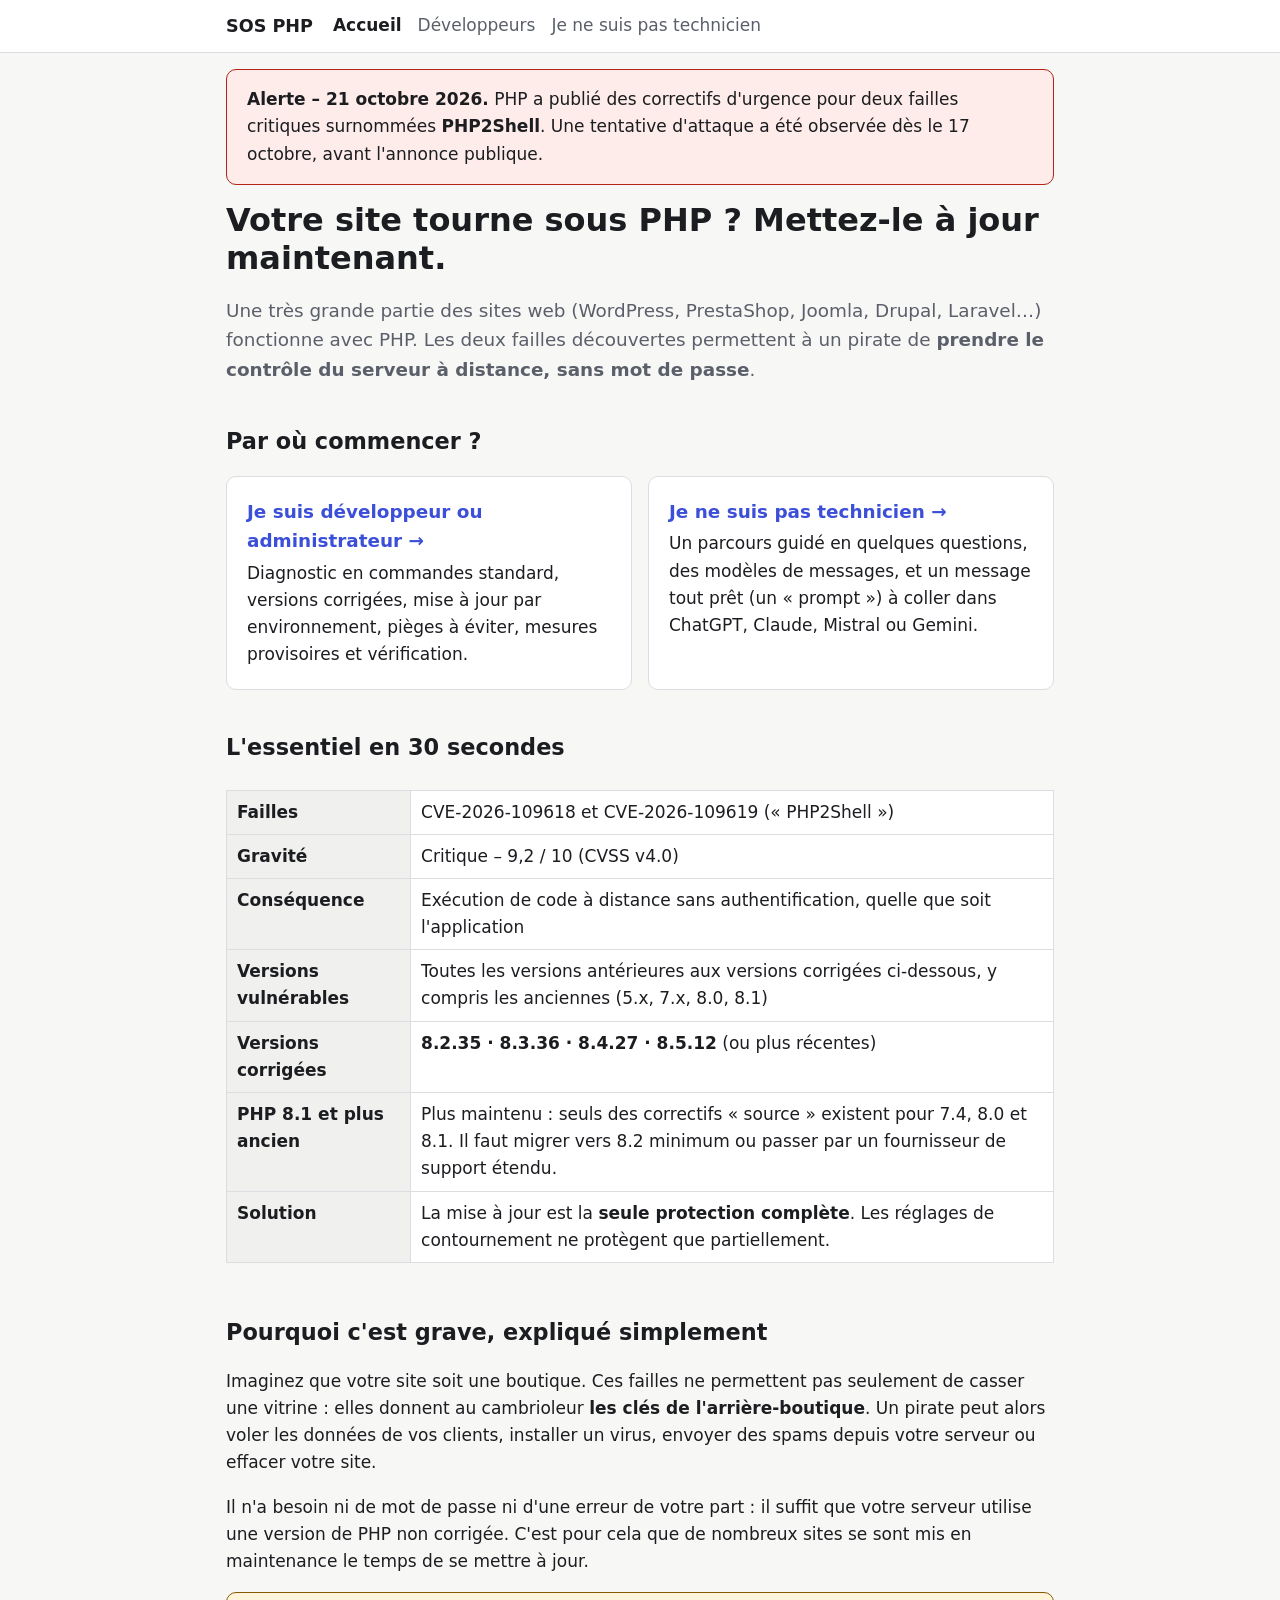
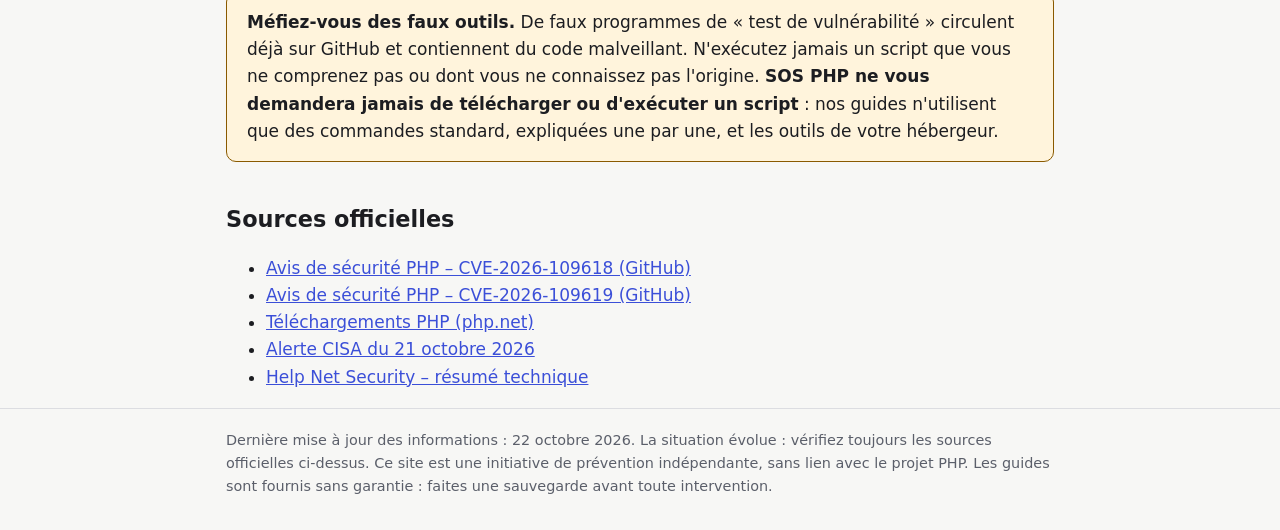
<file: index.html>
<!doctype html>
<html lang="fr">
<head>
  <meta charset="utf-8">
  <meta name="viewport" content="width=device-width, initial-scale=1">
  <title>SOS PHP – Failles PHP2Shell : protégez votre site</title>
  <meta name="description" content="Deux failles critiques de PHP (PHP2Shell, CVE-2026-109618 et CVE-2026-109619) permettent de prendre le contrôle d'un serveur. Guides pour développeurs et non-techniciens.">
  <link rel="stylesheet" href="assets/style.css">
</head>
<body>
<header class="site">
  <div class="wrap">
    <a class="logo" href="index.html">SOS PHP</a>
    <nav>
      <a href="index.html" aria-current="page">Accueil</a>
      <a href="developpeurs.html">Développeurs</a>
      <a href="non-tech.html">Je ne suis pas technicien</a>
    </nav>
  </div>
</header>

<main class="wrap">
  <div class="box danger">
    <strong>Alerte – 21 octobre 2026.</strong> PHP a publié des correctifs d'urgence pour deux failles critiques
    surnommées <strong>PHP2Shell</strong>. Une tentative d'attaque a été observée dès le 17 octobre, avant l'annonce publique.
  </div>

  <h1>Votre site tourne sous PHP ? Mettez-le à jour maintenant.</h1>
  <p class="lead">
    Une très grande partie des sites web (WordPress, PrestaShop, Joomla, Drupal, Laravel…) fonctionne avec PHP.
    Les deux failles découvertes permettent à un pirate de <strong>prendre le contrôle du serveur à distance, sans mot de passe</strong>.
  </p>

  <h2>Par où commencer ?</h2>
  <div class="cards">
    <a class="card" href="developpeurs.html">
      <strong>Je suis développeur ou administrateur →</strong>
      Diagnostic en commandes standard, versions corrigées, mise à jour par environnement, pièges à éviter, mesures provisoires et vérification.
    </a>
    <a class="card" href="non-tech.html">
      <strong>Je ne suis pas technicien →</strong>
      Un parcours guidé en quelques questions, des modèles de messages, et un message tout prêt (un « prompt ») à coller dans ChatGPT, Claude, Mistral ou Gemini.
    </a>
  </div>

  <h2>L'essentiel en 30 secondes</h2>
  <div class="table-scroll">
    <table>
      <tr><th>Failles</th><td>CVE-2026-109618 et CVE-2026-109619 (« PHP2Shell »)</td></tr>
      <tr><th>Gravité</th><td>Critique – 9,2 / 10 (CVSS v4.0)</td></tr>
      <tr><th>Conséquence</th><td>Exécution de code à distance sans authentification, quelle que soit l'application</td></tr>
      <tr><th>Versions vulnérables</th><td>Toutes les versions antérieures aux versions corrigées ci-dessous, y compris les anciennes (5.x, 7.x, 8.0, 8.1)</td></tr>
      <tr><th>Versions corrigées</th><td><strong>8.2.35 · 8.3.36 · 8.4.27 · 8.5.12</strong> (ou plus récentes)</td></tr>
      <tr><th>PHP 8.1 et plus ancien</th><td>Plus maintenu : seuls des correctifs « source » existent pour 7.4, 8.0 et 8.1. Il faut migrer vers 8.2 minimum ou passer par un fournisseur de support étendu.</td></tr>
      <tr><th>Solution</th><td>La mise à jour est la <strong>seule protection complète</strong>. Les réglages de contournement ne protègent que partiellement.</td></tr>
    </table>
  </div>

  <h2>Pourquoi c'est grave, expliqué simplement</h2>
  <p>
    Imaginez que votre site soit une boutique. Ces failles ne permettent pas seulement de casser une vitrine :
    elles donnent au cambrioleur <strong>les clés de l'arrière-boutique</strong>. Un pirate peut alors voler les données de vos clients,
    installer un virus, envoyer des spams depuis votre serveur ou effacer votre site.
  </p>
  <p>
    Il n'a besoin ni de mot de passe ni d'une erreur de votre part : il suffit que votre serveur utilise une version de PHP non corrigée.
    C'est pour cela que de nombreux sites se sont mis en maintenance le temps de se mettre à jour.
  </p>

  <div class="box warn">
    <strong>Méfiez-vous des faux outils.</strong> De faux programmes de « test de vulnérabilité » circulent déjà sur GitHub et contiennent du code malveillant.
    N'exécutez jamais un script que vous ne comprenez pas ou dont vous ne connaissez pas l'origine.
    <strong>SOS PHP ne vous demandera jamais de télécharger ou d'exécuter un script</strong> : nos guides n'utilisent que des commandes standard, expliquées une par une, et les outils de votre hébergeur.
  </div>

  <h2>Sources officielles</h2>
  <ul>
    <li><a href="https://github.com/php/php-src/security/advisories/GHSA-w8hw-w9fx-j79w">Avis de sécurité PHP – CVE-2026-109618 (GitHub)</a></li>
    <li><a href="https://github.com/php/php-src/security/advisories/GHSA-6wmf-4rv5-p3rp">Avis de sécurité PHP – CVE-2026-109619 (GitHub)</a></li>
    <li><a href="https://www.php.net/downloads.php">Téléchargements PHP (php.net)</a></li>
    <li><a href="https://www.cisa.gov/news-events/alerts/2026/10/21/critical-vulnerabilities-php-require-immediate-patching">Alerte CISA du 21 octobre 2026</a></li>
    <li><a href="https://www.helpnetsecurity.com/2026/10/21/php2shell-php-vulnerabilities-patched-cve-2026-109618-cve-2026-109619/">Help Net Security – résumé technique</a></li>
  </ul>
</main>

<footer class="site">
  <div class="wrap">
    Dernière mise à jour des informations : 22 octobre 2026. La situation évolue : vérifiez toujours les sources officielles ci-dessus.
    Ce site est une initiative de prévention indépendante, sans lien avec le projet PHP. Les guides sont fournis sans garantie : faites une sauvegarde avant toute intervention.
  </div>
</footer>
</body>
</html>
</file>
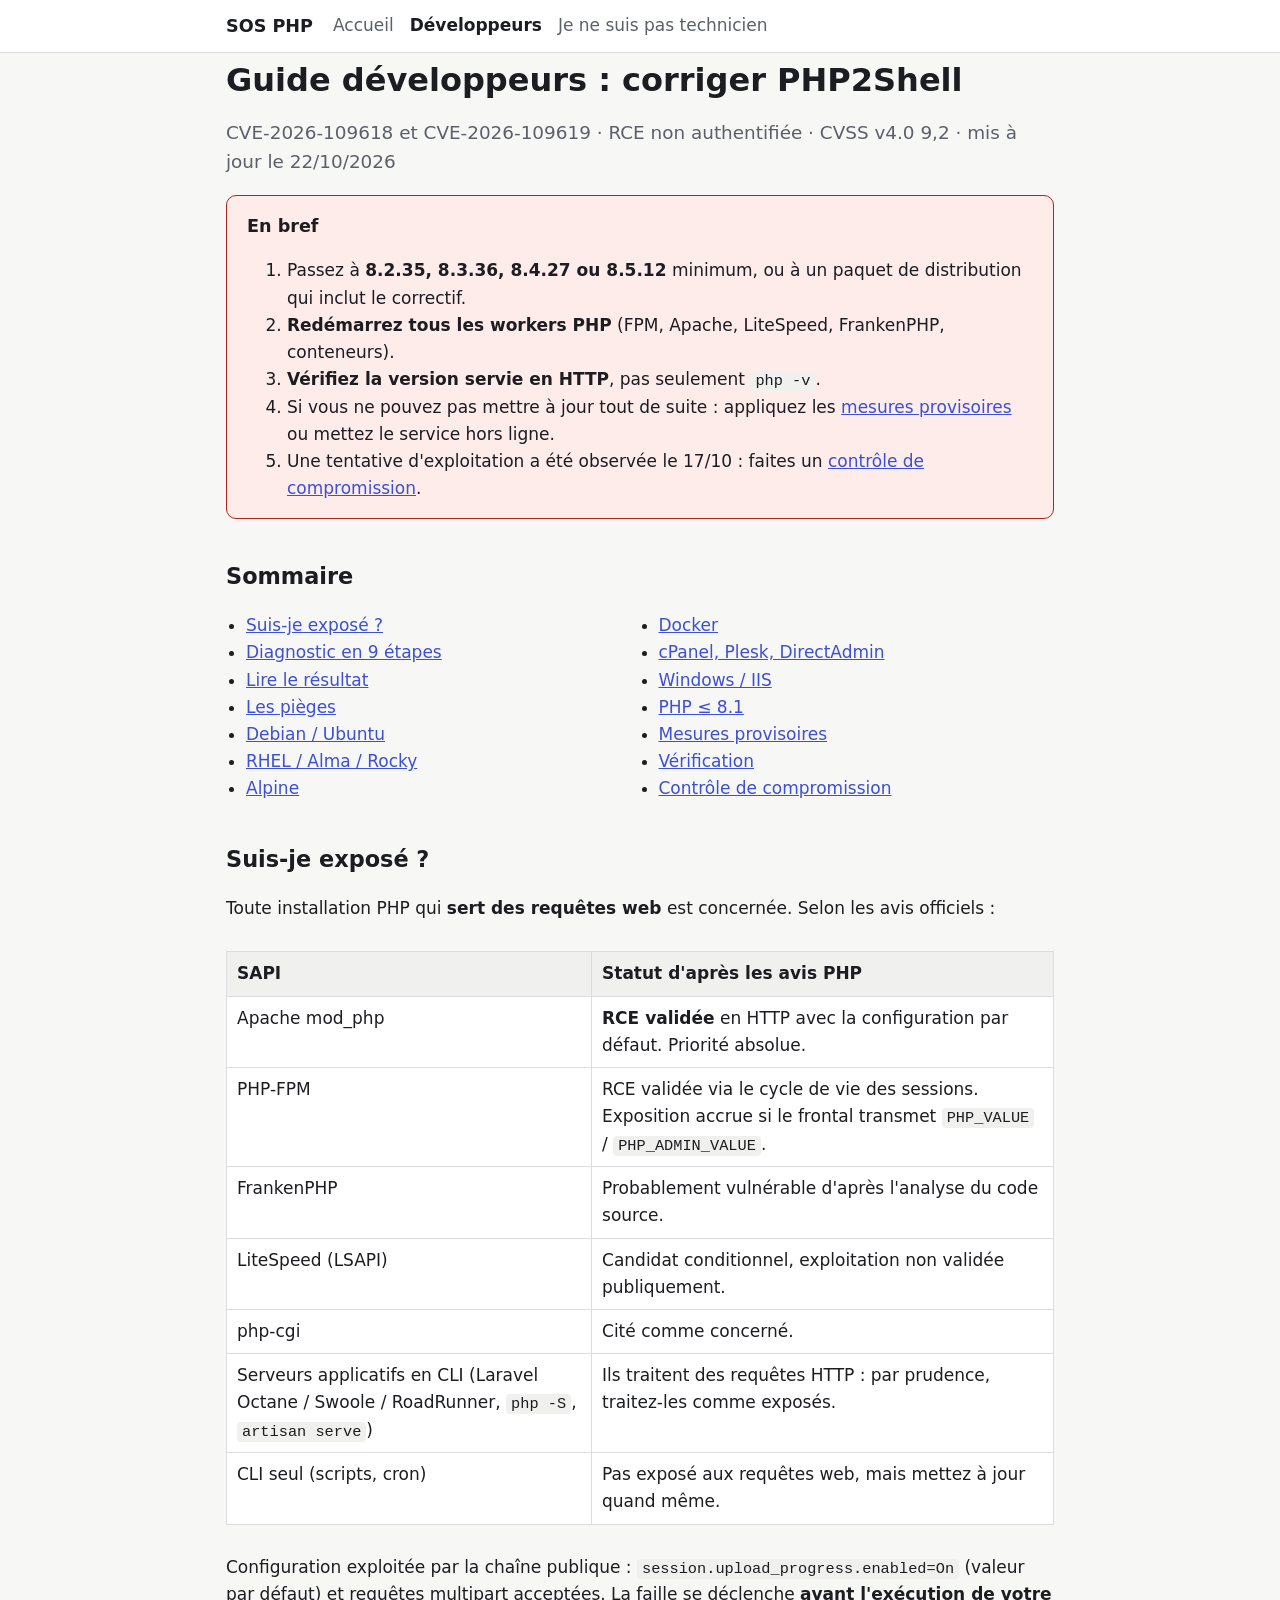
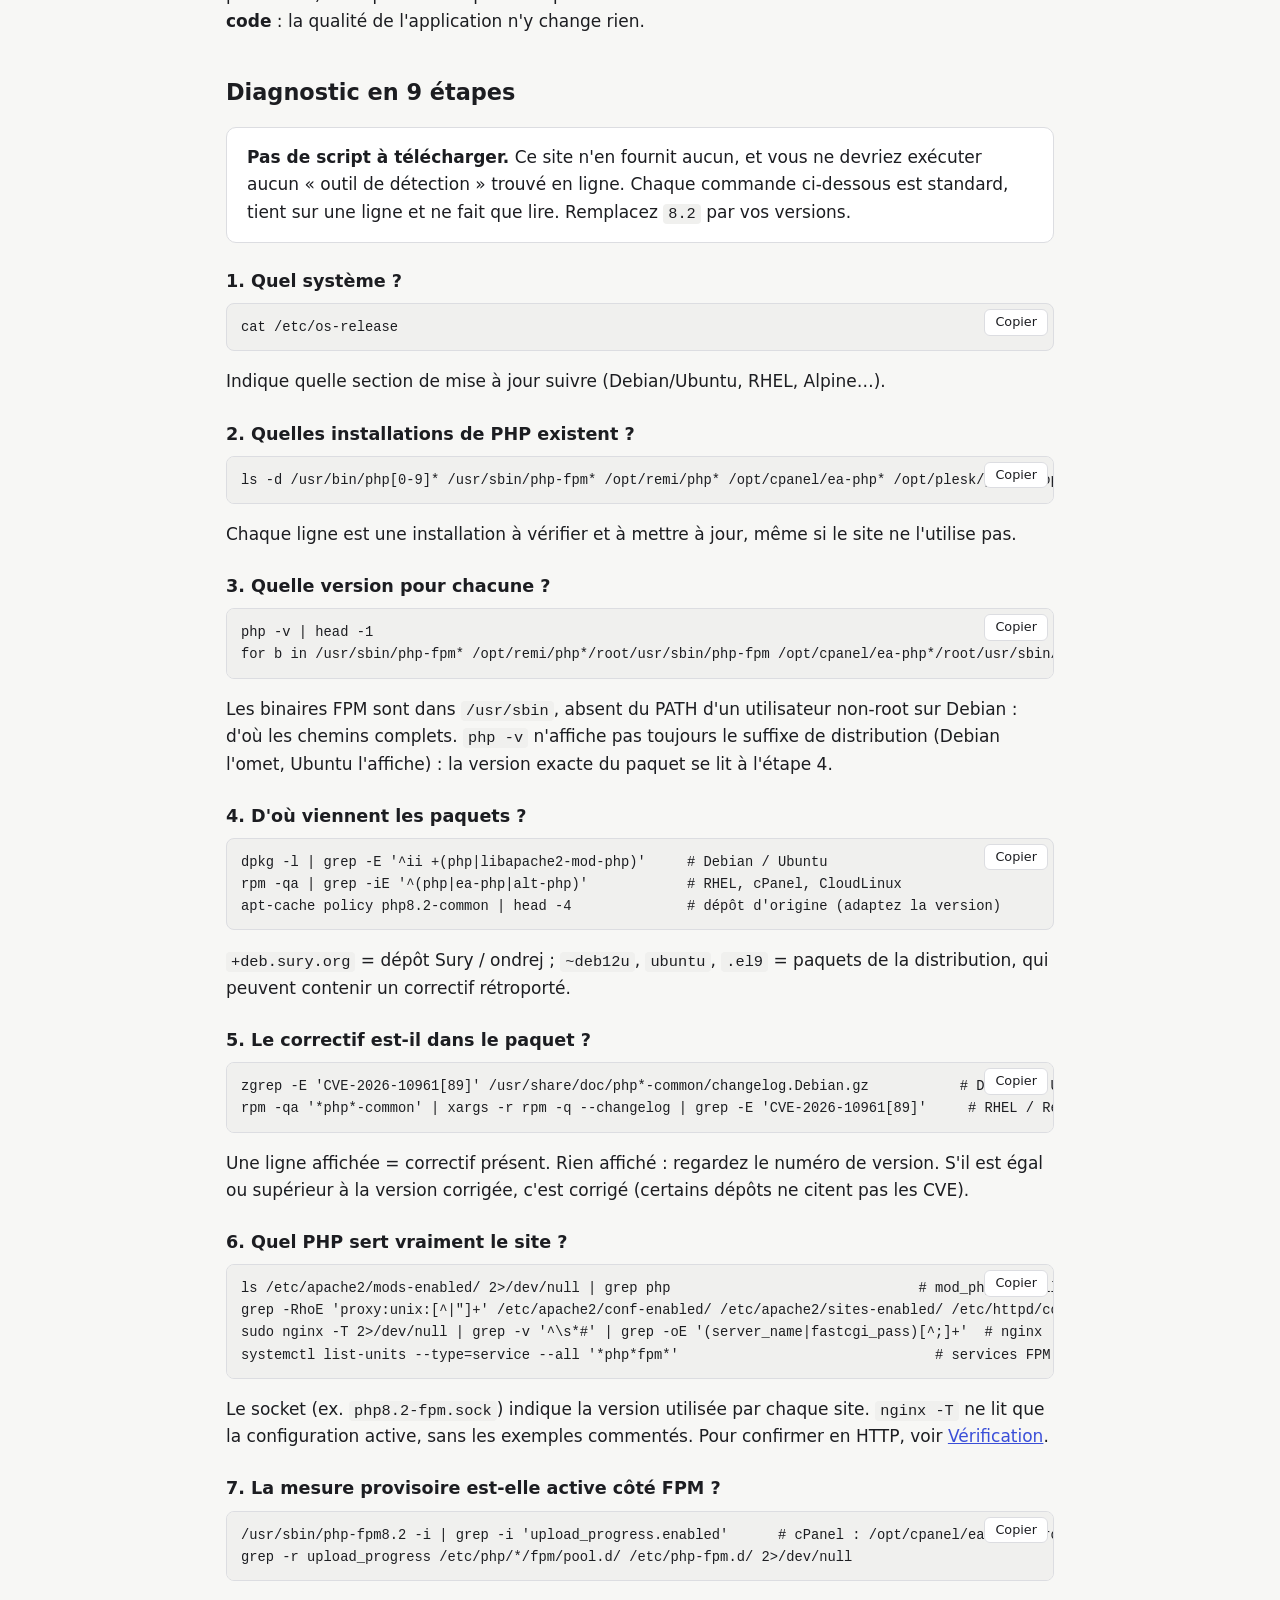
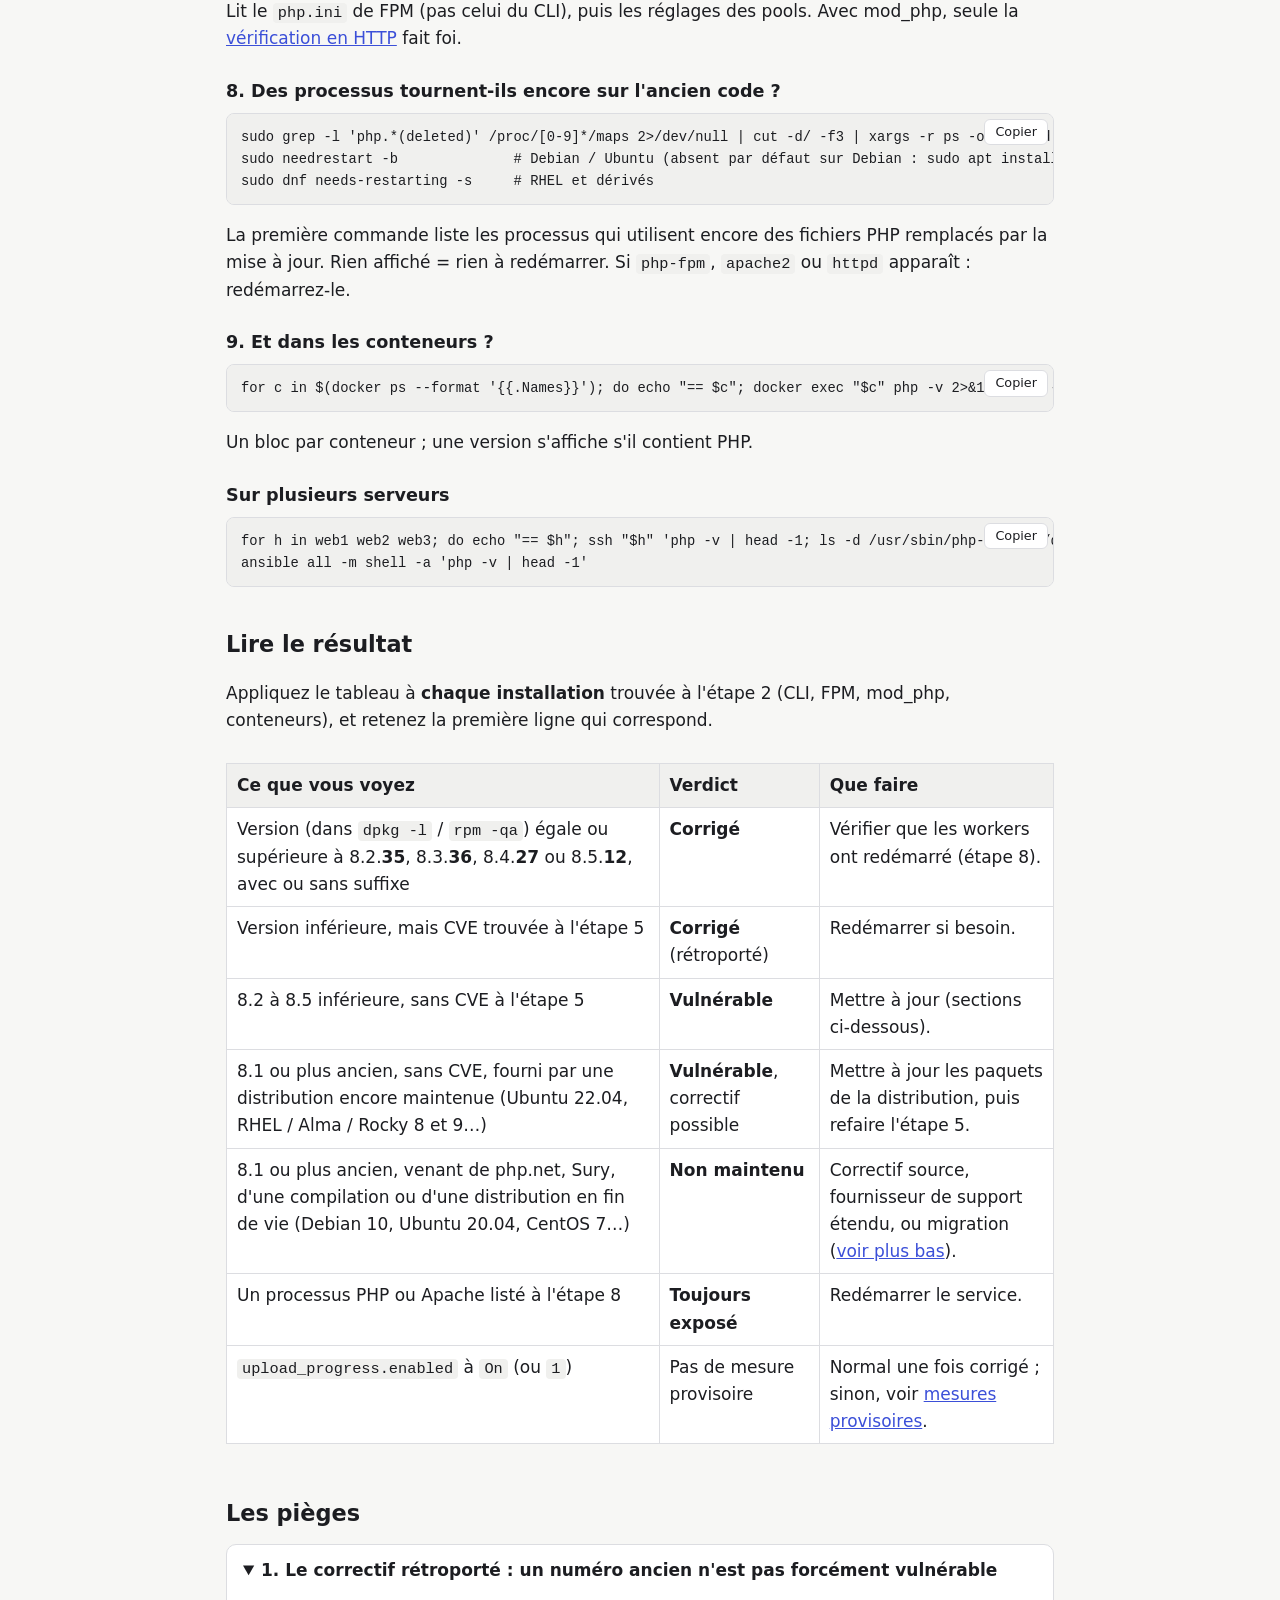
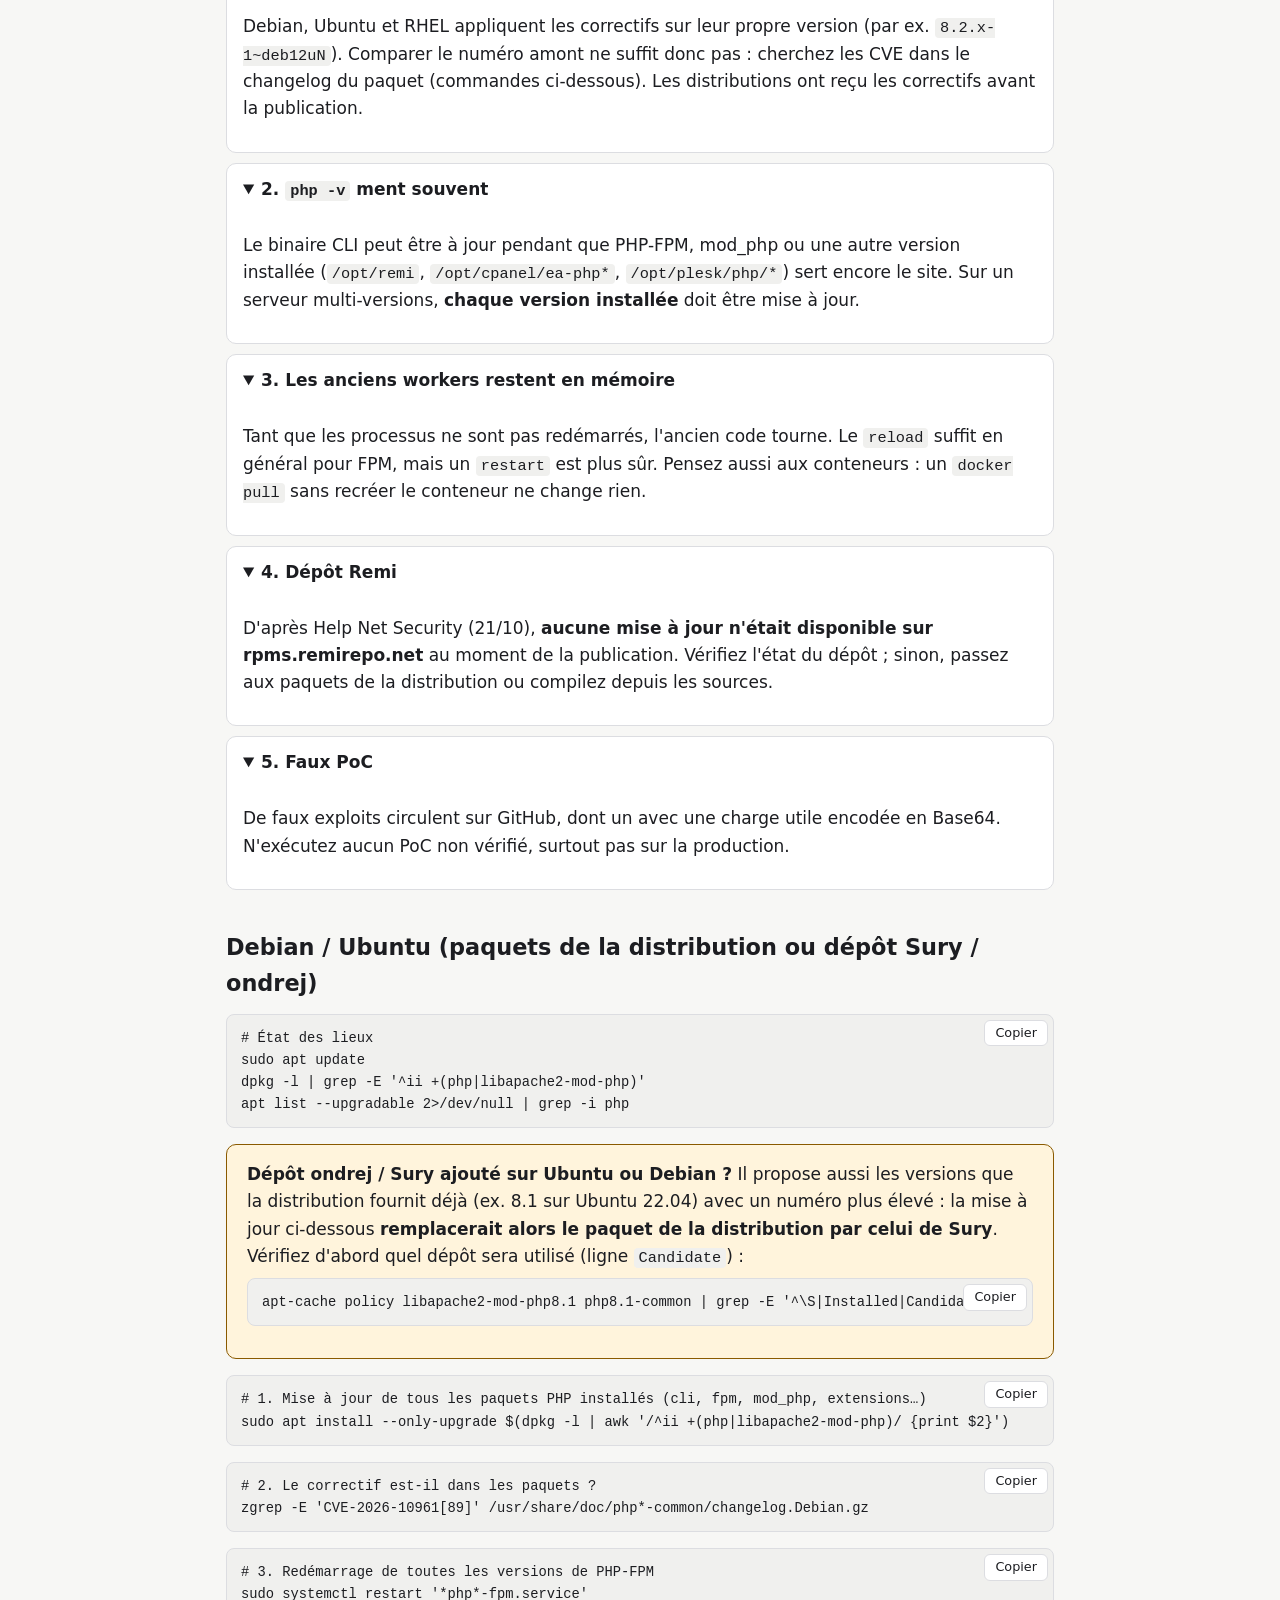
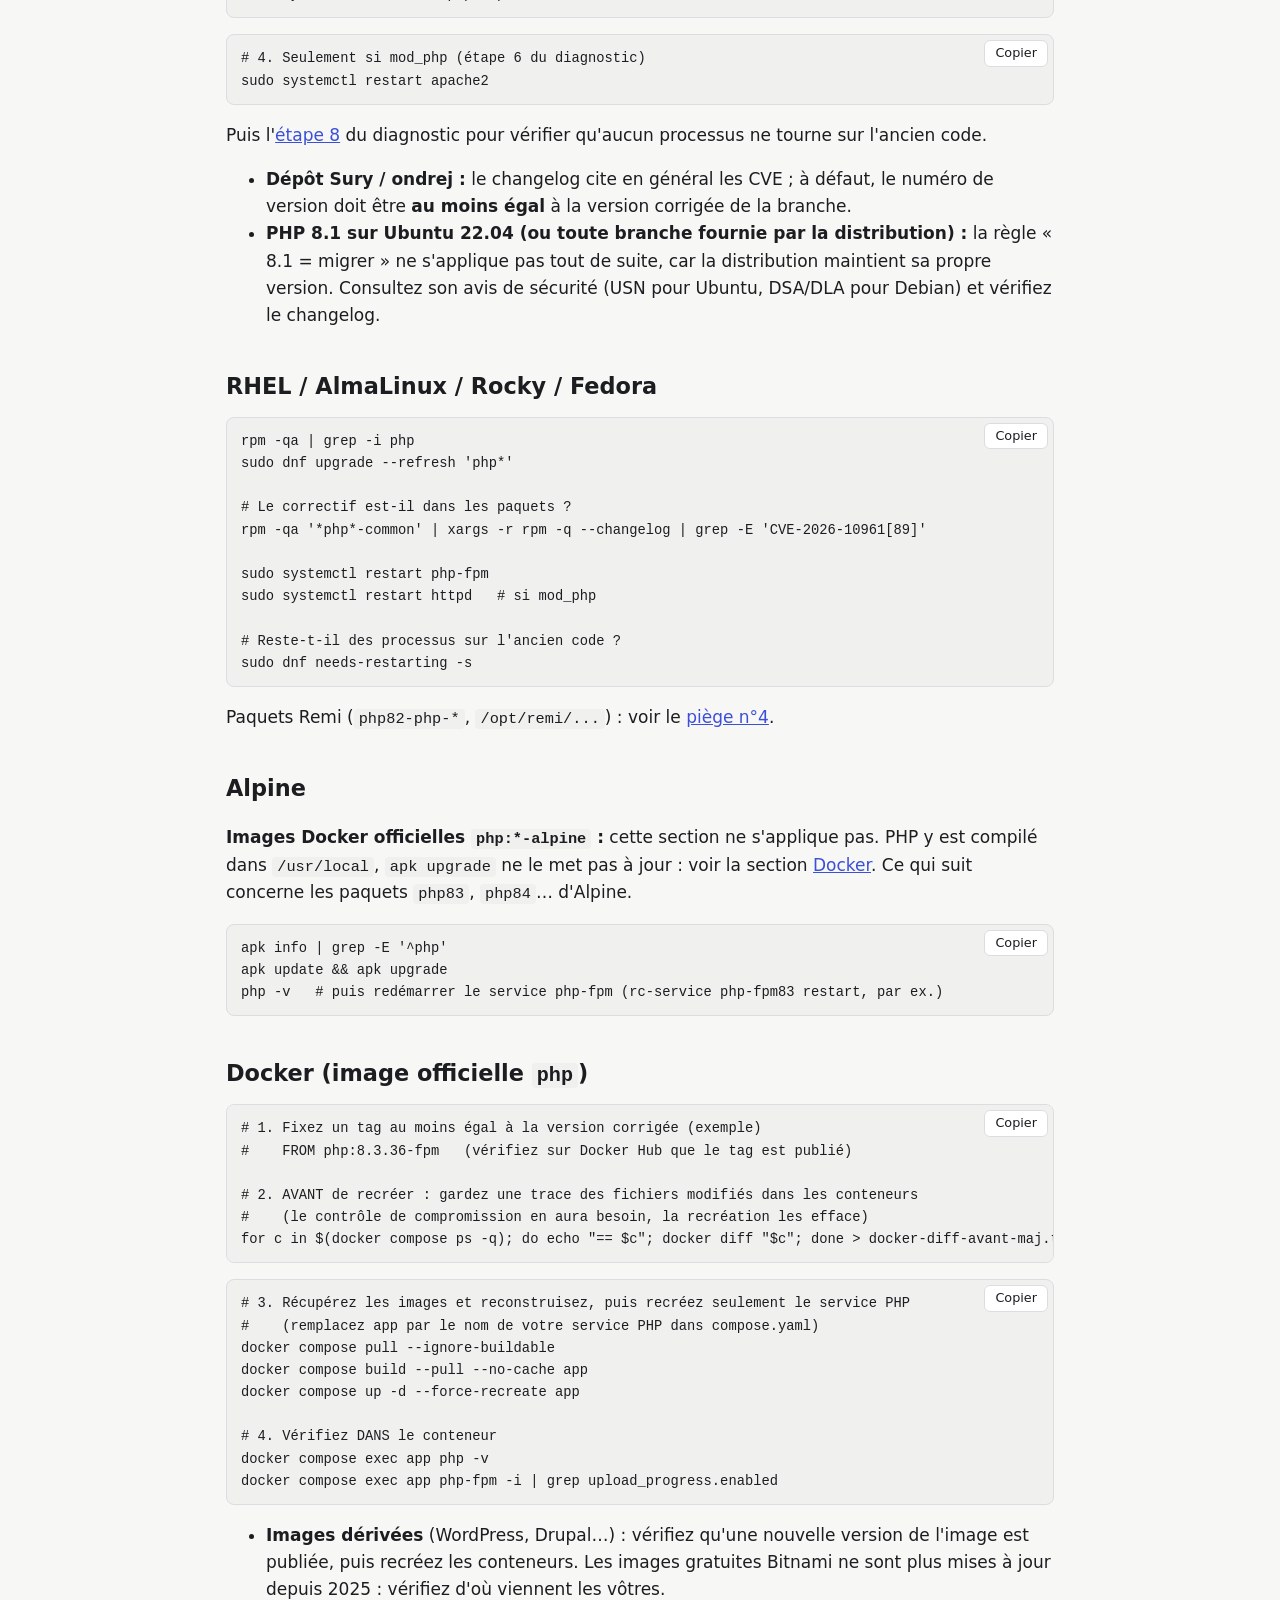
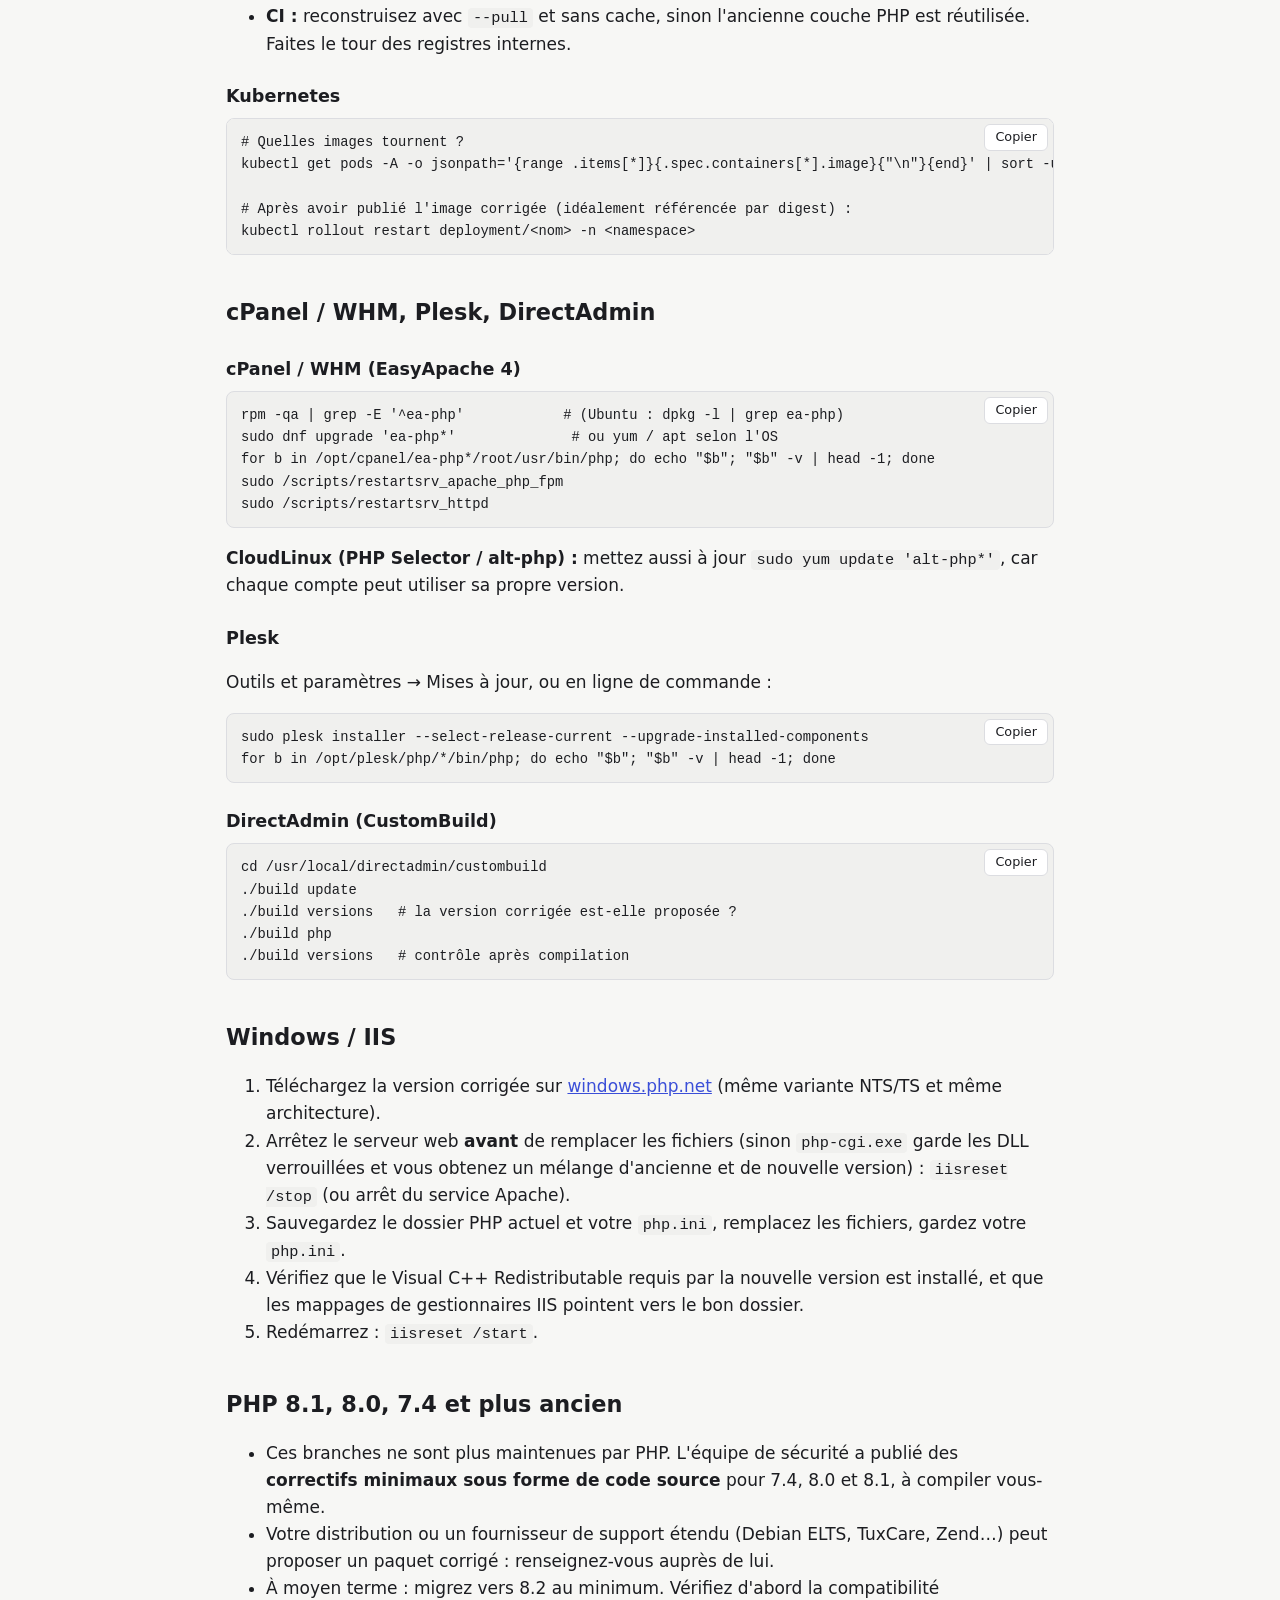
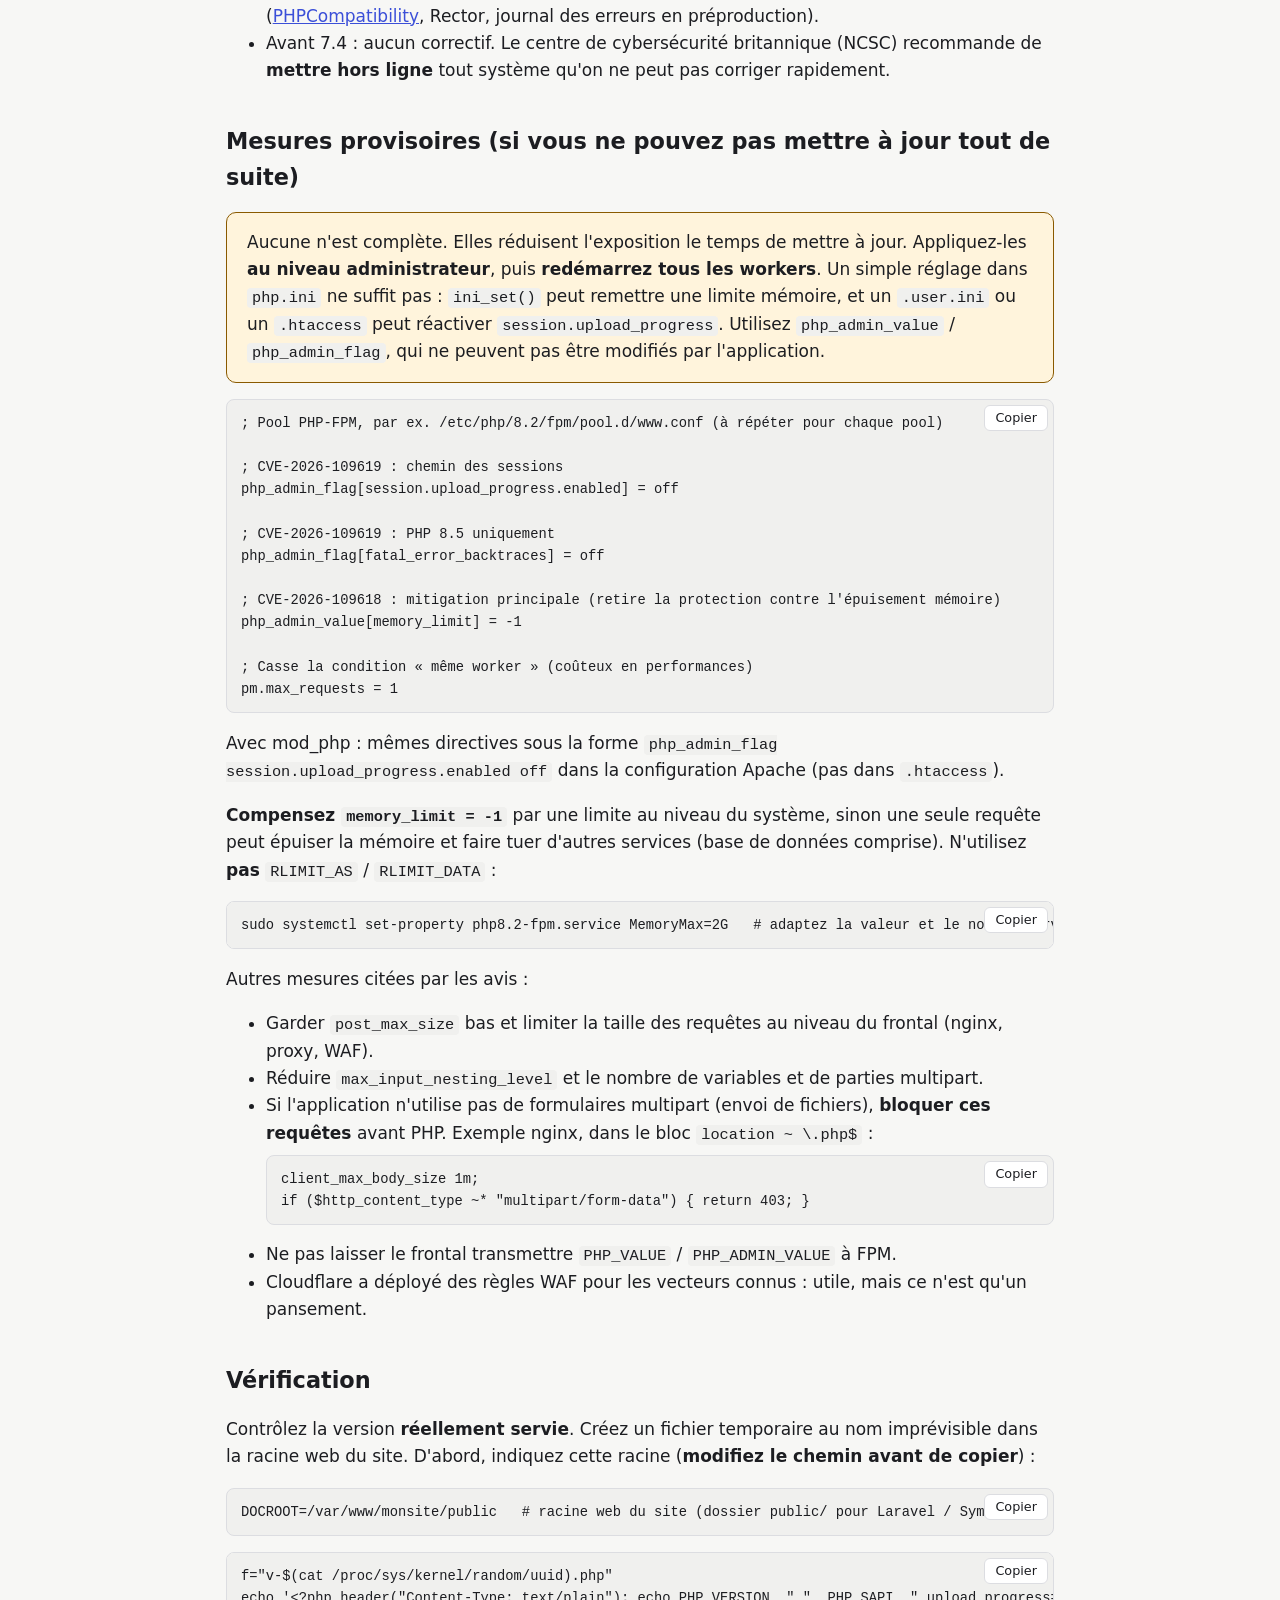
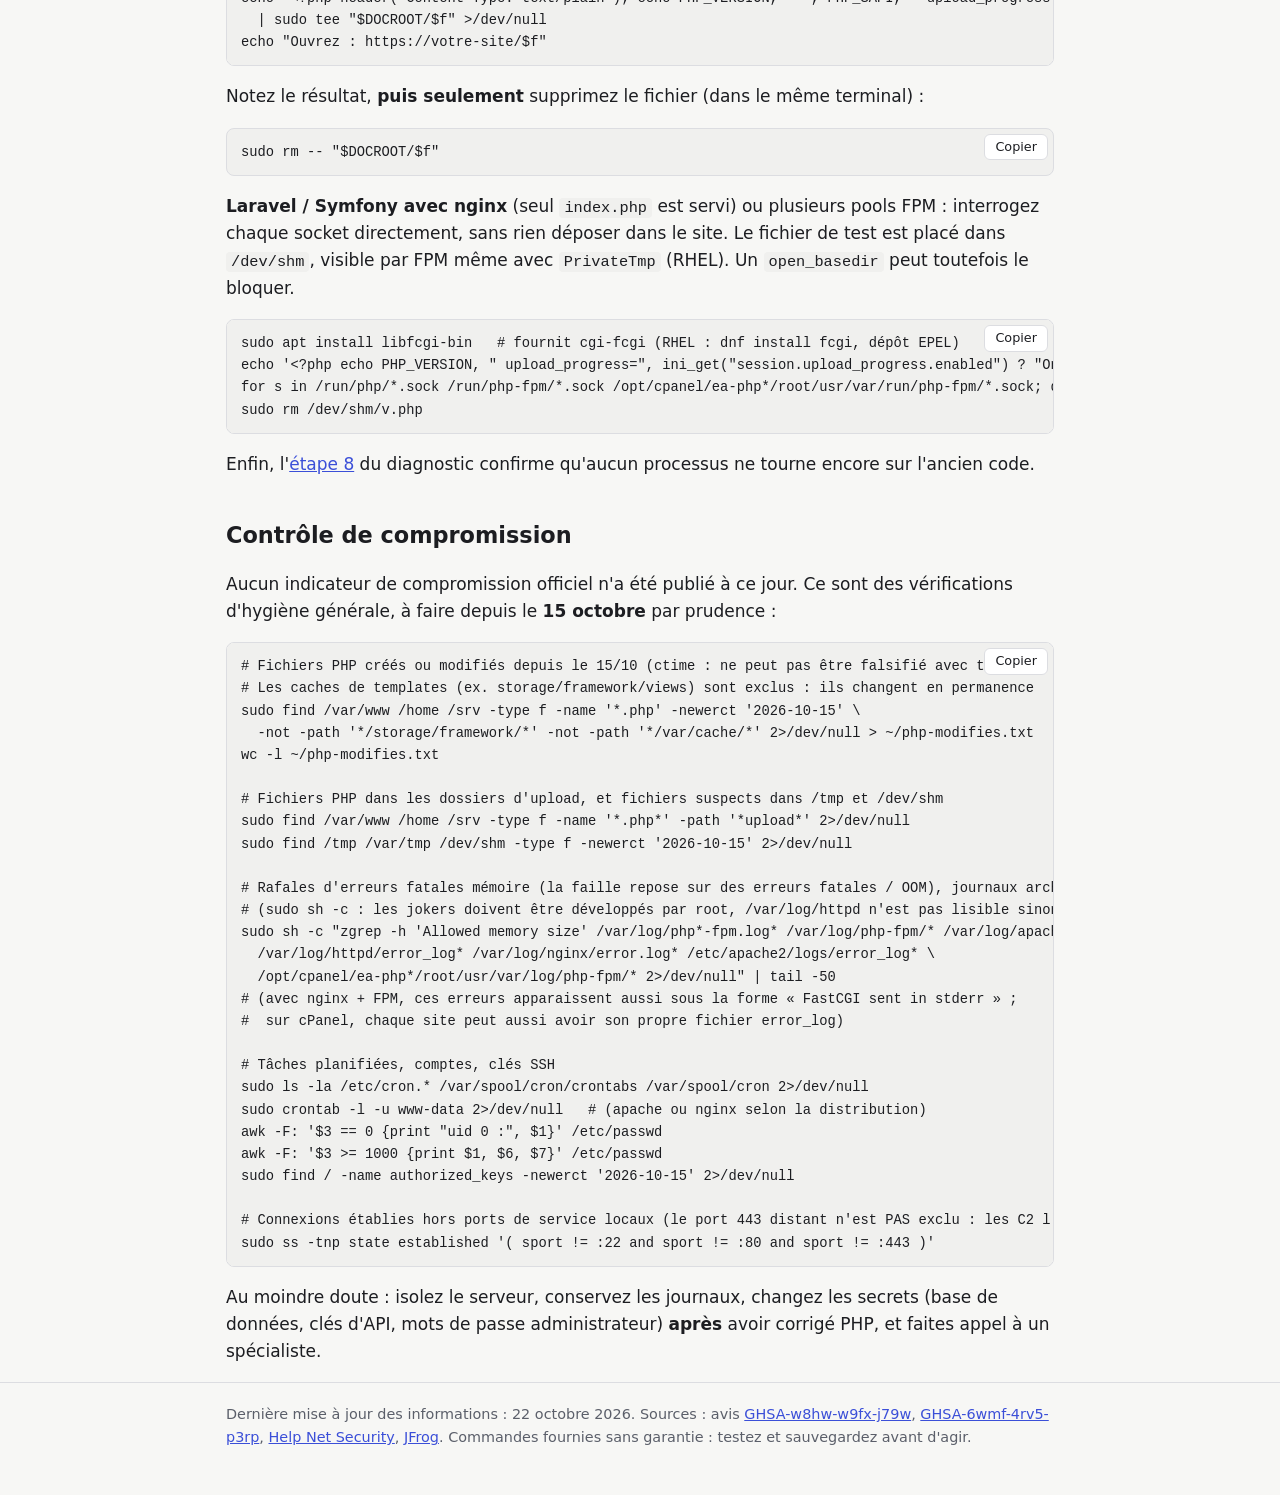
<file: developpeurs.html>
<!doctype html>
<html lang="fr">
<head>
  <meta charset="utf-8">
  <meta name="viewport" content="width=device-width, initial-scale=1">
  <title>SOS PHP – Guide développeurs : corriger PHP2Shell</title>
  <meta name="description" content="Versions corrigées, commandes de mise à jour par environnement, mesures provisoires et vérification pour CVE-2026-109618 et CVE-2026-109619.">
  <link rel="stylesheet" href="assets/style.css">
</head>
<body>
<header class="site">
  <div class="wrap">
    <a class="logo" href="index.html">SOS PHP</a>
    <nav>
      <a href="index.html">Accueil</a>
      <a href="developpeurs.html" aria-current="page">Développeurs</a>
      <a href="non-tech.html">Je ne suis pas technicien</a>
    </nav>
  </div>
</header>

<main class="wrap">
  <h1>Guide développeurs : corriger PHP2Shell</h1>
  <p class="lead">CVE-2026-109618 et CVE-2026-109619 · RCE non authentifiée · CVSS v4.0 9,2 · mis à jour le 22/10/2026</p>

  <div class="box danger">
    <h3>En bref</h3>
    <ol>
      <li>Passez à <strong>8.2.35, 8.3.36, 8.4.27 ou 8.5.12</strong> minimum, ou à un paquet de distribution qui inclut le correctif.</li>
      <li><strong>Redémarrez tous les workers PHP</strong> (FPM, Apache, LiteSpeed, FrankenPHP, conteneurs).</li>
      <li><strong>Vérifiez la version servie en HTTP</strong>, pas seulement <code>php -v</code>.</li>
      <li>Si vous ne pouvez pas mettre à jour tout de suite : appliquez les <a href="#provisoire">mesures provisoires</a> ou mettez le service hors ligne.</li>
      <li>Une tentative d'exploitation a été observée le 17/10 : faites un <a href="#compromission">contrôle de compromission</a>.</li>
    </ol>
  </div>

  <h2>Sommaire</h2>
  <ul class="toc">
    <li><a href="#exposition">Suis-je exposé ?</a></li>
    <li><a href="#diagnostic">Diagnostic en 9 étapes</a></li>
    <li><a href="#lecture">Lire le résultat</a></li>
    <li><a href="#pieges">Les pièges</a></li>
    <li><a href="#debian">Debian / Ubuntu</a></li>
    <li><a href="#rhel">RHEL / Alma / Rocky</a></li>
    <li><a href="#alpine">Alpine</a></li>
    <li><a href="#docker">Docker</a></li>
    <li><a href="#panneaux">cPanel, Plesk, DirectAdmin</a></li>
    <li><a href="#windows">Windows / IIS</a></li>
    <li><a href="#ancien">PHP ≤ 8.1</a></li>
    <li><a href="#provisoire">Mesures provisoires</a></li>
    <li><a href="#verification">Vérification</a></li>
    <li><a href="#compromission">Contrôle de compromission</a></li>
  </ul>

  <h2 id="exposition">Suis-je exposé ?</h2>
  <p>Toute installation PHP qui <strong>sert des requêtes web</strong> est concernée. Selon les avis officiels :</p>
  <div class="table-scroll">
    <table>
      <tr><th>SAPI</th><th>Statut d'après les avis PHP</th></tr>
      <tr><td>Apache mod_php</td><td><strong>RCE validée</strong> en HTTP avec la configuration par défaut. Priorité absolue.</td></tr>
      <tr><td>PHP-FPM</td><td>RCE validée via le cycle de vie des sessions. Exposition accrue si le frontal transmet <code>PHP_VALUE</code> / <code>PHP_ADMIN_VALUE</code>.</td></tr>
      <tr><td>FrankenPHP</td><td>Probablement vulnérable d'après l'analyse du code source.</td></tr>
      <tr><td>LiteSpeed (LSAPI)</td><td>Candidat conditionnel, exploitation non validée publiquement.</td></tr>
      <tr><td>php-cgi</td><td>Cité comme concerné.</td></tr>
      <tr><td>Serveurs applicatifs en CLI (Laravel Octane / Swoole / RoadRunner, <code>php -S</code>, <code>artisan serve</code>)</td><td>Ils traitent des requêtes HTTP : par prudence, traitez-les comme exposés.</td></tr>
      <tr><td>CLI seul (scripts, cron)</td><td>Pas exposé aux requêtes web, mais mettez à jour quand même.</td></tr>
    </table>
  </div>
  <p>
    Configuration exploitée par la chaîne publique : <code>session.upload_progress.enabled=On</code> (valeur par défaut) et requêtes multipart acceptées.
    La faille se déclenche <strong>avant l'exécution de votre code</strong> : la qualité de l'application n'y change rien.
  </p>

  <h2 id="diagnostic">Diagnostic en 9 étapes</h2>
  <div class="box">
    <strong>Pas de script à télécharger.</strong> Ce site n'en fournit aucun, et vous ne devriez exécuter aucun « outil de détection » trouvé en ligne.
    Chaque commande ci-dessous est standard, tient sur une ligne et ne fait que lire. Remplacez <code>8.2</code> par vos versions.
  </div>

  <h3>1. Quel système ?</h3>
  <pre><code>cat /etc/os-release</code></pre>
  <p>Indique quelle section de mise à jour suivre (Debian/Ubuntu, RHEL, Alpine…).</p>

  <h3>2. Quelles installations de PHP existent ?</h3>
  <pre><code>ls -d /usr/bin/php[0-9]* /usr/sbin/php-fpm* /opt/remi/php* /opt/cpanel/ea-php* /opt/plesk/php/* /opt/alt/php* 2&gt;/dev/null</code></pre>
  <p>Chaque ligne est une installation à vérifier et à mettre à jour, même si le site ne l'utilise pas.</p>

  <h3>3. Quelle version pour chacune ?</h3>
  <pre><code>php -v | head -1
for b in /usr/sbin/php-fpm* /opt/remi/php*/root/usr/sbin/php-fpm /opt/cpanel/ea-php*/root/usr/sbin/php-fpm; do [ -x "$b" ] &amp;&amp; echo "$b : $("$b" -v | head -1)"; done</code></pre>
  <p>Les binaires FPM sont dans <code>/usr/sbin</code>, absent du PATH d'un utilisateur non-root sur Debian : d'où les chemins complets.
    <code>php -v</code> n'affiche pas toujours le suffixe de distribution (Debian l'omet, Ubuntu l'affiche) : la version exacte du paquet se lit à l'étape 4.</p>

  <h3>4. D'où viennent les paquets ?</h3>
  <pre><code>dpkg -l | grep -E '^ii +(php|libapache2-mod-php)'     # Debian / Ubuntu
rpm -qa | grep -iE '^(php|ea-php|alt-php)'            # RHEL, cPanel, CloudLinux
apt-cache policy php8.2-common | head -4              # dépôt d'origine (adaptez la version)</code></pre>
  <p><code>+deb.sury.org</code> = dépôt Sury / ondrej ; <code>~deb12u</code>, <code>ubuntu</code>, <code>.el9</code> = paquets de la distribution, qui peuvent contenir un correctif rétroporté.</p>

  <h3>5. Le correctif est-il dans le paquet ?</h3>
  <pre><code>zgrep -E 'CVE-2026-10961[89]' /usr/share/doc/php*-common/changelog.Debian.gz           # Debian / Ubuntu / Sury
rpm -qa '*php*-common' | xargs -r rpm -q --changelog | grep -E 'CVE-2026-10961[89]'     # RHEL / Remi / cPanel</code></pre>
  <p>Une ligne affichée = correctif présent. Rien affiché : regardez le numéro de version. S'il est égal ou supérieur à la version corrigée, c'est corrigé (certains dépôts ne citent pas les CVE).</p>

  <h3>6. Quel PHP sert vraiment le site ?</h3>
  <pre><code>ls /etc/apache2/mods-enabled/ 2&gt;/dev/null | grep php                              # mod_php : quelle version (httpd -M sur RHEL)
grep -RhoE 'proxy:unix:[^|"]+' /etc/apache2/conf-enabled/ /etc/apache2/sites-enabled/ /etc/httpd/conf.d/ 2&gt;/dev/null | sort | uniq -c  # Apache → socket FPM
sudo nginx -T 2&gt;/dev/null | grep -v '^\s*#' | grep -oE '(server_name|fastcgi_pass)[^;]+'  # nginx : site → socket
systemctl list-units --type=service --all '*php*fpm*'                               # services FPM</code></pre>
  <p>Le socket (ex. <code>php8.2-fpm.sock</code>) indique la version utilisée par chaque site. <code>nginx -T</code> ne lit que la configuration active, sans les exemples commentés.
    Pour confirmer en HTTP, voir <a href="#verification">Vérification</a>.</p>

  <h3>7. La mesure provisoire est-elle active côté FPM ?</h3>
  <pre><code>/usr/sbin/php-fpm8.2 -i | grep -i 'upload_progress.enabled'      # cPanel : /opt/cpanel/ea-php82/root/usr/sbin/php-fpm -i
grep -r upload_progress /etc/php/*/fpm/pool.d/ /etc/php-fpm.d/ 2&gt;/dev/null</code></pre>
  <p>Lit le <code>php.ini</code> de FPM (pas celui du CLI), puis les réglages des pools. Avec mod_php, seule la <a href="#verification">vérification en HTTP</a> fait foi.</p>

  <h3>8. Des processus tournent-ils encore sur l'ancien code ?</h3>
  <pre><code>sudo grep -l 'php.*(deleted)' /proc/[0-9]*/maps 2&gt;/dev/null | cut -d/ -f3 | xargs -r ps -o pid,cmd -p   # partout
sudo needrestart -b              # Debian / Ubuntu (absent par défaut sur Debian : sudo apt install needrestart)
sudo dnf needs-restarting -s     # RHEL et dérivés</code></pre>
  <p>La première commande liste les processus qui utilisent encore des fichiers PHP remplacés par la mise à jour. Rien affiché = rien à redémarrer.
    Si <code>php-fpm</code>, <code>apache2</code> ou <code>httpd</code> apparaît : redémarrez-le.</p>

  <h3>9. Et dans les conteneurs ?</h3>
  <pre><code>for c in $(docker ps --format '{{.Names}}'); do echo "== $c"; docker exec "$c" php -v 2&gt;&amp;1 | grep -m1 '^PHP '; done</code></pre>
  <p>Un bloc par conteneur ; une version s'affiche s'il contient PHP.</p>

  <h3>Sur plusieurs serveurs</h3>
  <pre><code>for h in web1 web2 web3; do echo "== $h"; ssh "$h" 'php -v | head -1; ls -d /usr/sbin/php-fpm* 2&gt;/dev/null'; done
ansible all -m shell -a 'php -v | head -1'</code></pre>

  <h2 id="lecture">Lire le résultat</h2>
  <p>Appliquez le tableau à <strong>chaque installation</strong> trouvée à l'étape 2 (CLI, FPM, mod_php, conteneurs), et retenez la première ligne qui correspond.</p>
  <div class="table-scroll">
    <table>
      <tr><th>Ce que vous voyez</th><th>Verdict</th><th>Que faire</th></tr>
      <tr><td>Version (dans <code>dpkg -l</code> / <code>rpm -qa</code>) égale ou supérieure à 8.2.<strong>35</strong>, 8.3.<strong>36</strong>, 8.4.<strong>27</strong> ou 8.5.<strong>12</strong>, avec ou sans suffixe</td><td><strong>Corrigé</strong></td><td>Vérifier que les workers ont redémarré (étape 8).</td></tr>
      <tr><td>Version inférieure, mais CVE trouvée à l'étape 5</td><td><strong>Corrigé</strong> (rétroporté)</td><td>Redémarrer si besoin.</td></tr>
      <tr><td>8.2 à 8.5 inférieure, sans CVE à l'étape 5</td><td><strong>Vulnérable</strong></td><td>Mettre à jour (sections ci-dessous).</td></tr>
      <tr><td>8.1 ou plus ancien, sans CVE, fourni par une distribution encore maintenue (Ubuntu 22.04, RHEL / Alma / Rocky 8 et 9…)</td><td><strong>Vulnérable</strong>, correctif possible</td><td>Mettre à jour les paquets de la distribution, puis refaire l'étape 5.</td></tr>
      <tr><td>8.1 ou plus ancien, venant de php.net, Sury, d'une compilation ou d'une distribution en fin de vie (Debian 10, Ubuntu 20.04, CentOS 7…)</td><td><strong>Non maintenu</strong></td><td>Correctif source, fournisseur de support étendu, ou migration (<a href="#ancien">voir plus bas</a>).</td></tr>
      <tr><td>Un processus PHP ou Apache listé à l'étape 8</td><td><strong>Toujours exposé</strong></td><td>Redémarrer le service.</td></tr>
      <tr><td><code>upload_progress.enabled</code> à <code>On</code> (ou <code>1</code>)</td><td>Pas de mesure provisoire</td><td>Normal une fois corrigé ; sinon, voir <a href="#provisoire">mesures provisoires</a>.</td></tr>
    </table>
  </div>

  <h2 id="pieges">Les pièges</h2>
  <details open>
    <summary>1. Le correctif rétroporté : un numéro ancien n'est pas forcément vulnérable</summary>
    <div>
      <p>Debian, Ubuntu et RHEL appliquent les correctifs sur leur propre version (par ex. <code>8.2.x-1~deb12uN</code>).
      Comparer le numéro amont ne suffit donc pas : cherchez les CVE dans le changelog du paquet (commandes ci-dessous).
      Les distributions ont reçu les correctifs avant la publication.</p>
    </div>
  </details>
  <details open>
    <summary>2. <code>php -v</code> ment souvent</summary>
    <div>
      <p>Le binaire CLI peut être à jour pendant que PHP-FPM, mod_php ou une autre version installée (<code>/opt/remi</code>, <code>/opt/cpanel/ea-php*</code>, <code>/opt/plesk/php/*</code>) sert encore le site.
      Sur un serveur multi-versions, <strong>chaque version installée</strong> doit être mise à jour.</p>
    </div>
  </details>
  <details open>
    <summary>3. Les anciens workers restent en mémoire</summary>
    <div>
      <p>Tant que les processus ne sont pas redémarrés, l'ancien code tourne. Le <code>reload</code> suffit en général pour FPM, mais un <code>restart</code> est plus sûr.
      Pensez aussi aux conteneurs : un <code>docker pull</code> sans recréer le conteneur ne change rien.</p>
    </div>
  </details>
  <details open>
    <summary>4. Dépôt Remi</summary>
    <div>
      <p>D'après Help Net Security (21/10), <strong>aucune mise à jour n'était disponible sur rpms.remirepo.net</strong> au moment de la publication.
      Vérifiez l'état du dépôt ; sinon, passez aux paquets de la distribution ou compilez depuis les sources.</p>
    </div>
  </details>
  <details open>
    <summary>5. Faux PoC</summary>
    <div>
      <p>De faux exploits circulent sur GitHub, dont un avec une charge utile encodée en Base64. N'exécutez aucun PoC non vérifié, surtout pas sur la production.</p>
    </div>
  </details>

  <h2 id="debian">Debian / Ubuntu (paquets de la distribution ou dépôt Sury / ondrej)</h2>
  <pre><code># État des lieux
sudo apt update
dpkg -l | grep -E '^ii +(php|libapache2-mod-php)'
apt list --upgradable 2>/dev/null | grep -i php</code></pre>
  <div class="box warn">
    <strong>Dépôt ondrej / Sury ajouté sur Ubuntu ou Debian ?</strong> Il propose aussi les versions que la distribution fournit déjà (ex. 8.1 sur Ubuntu 22.04)
    avec un numéro plus élevé : la mise à jour ci-dessous <strong>remplacerait alors le paquet de la distribution par celui de Sury</strong>.
    Vérifiez d'abord quel dépôt sera utilisé (ligne <code>Candidate</code>) :
    <pre><code>apt-cache policy libapache2-mod-php8.1 php8.1-common | grep -E '^\S|Installed|Candidate'</code></pre>
  </div>
  <pre><code># 1. Mise à jour de tous les paquets PHP installés (cli, fpm, mod_php, extensions…)
sudo apt install --only-upgrade $(dpkg -l | awk '/^ii +(php|libapache2-mod-php)/ {print $2}')</code></pre>
  <pre><code># 2. Le correctif est-il dans les paquets ?
zgrep -E 'CVE-2026-10961[89]' /usr/share/doc/php*-common/changelog.Debian.gz</code></pre>
  <pre><code># 3. Redémarrage de toutes les versions de PHP-FPM
sudo systemctl restart '*php*-fpm.service'</code></pre>
  <pre><code># 4. Seulement si mod_php (étape 6 du diagnostic)
sudo systemctl restart apache2</code></pre>
  <p>Puis l'<a href="#diagnostic">étape 8</a> du diagnostic pour vérifier qu'aucun processus ne tourne sur l'ancien code.</p>
  <ul>
    <li><strong>Dépôt Sury / ondrej :</strong> le changelog cite en général les CVE ; à défaut, le numéro de version doit être <strong>au moins égal</strong> à la version corrigée de la branche.</li>
    <li><strong>PHP 8.1 sur Ubuntu 22.04 (ou toute branche fournie par la distribution) :</strong> la règle « 8.1 = migrer » ne s'applique pas tout de suite, car la distribution
      maintient sa propre version. Consultez son avis de sécurité (USN pour Ubuntu, DSA/DLA pour Debian) et vérifiez le changelog.</li>
  </ul>

  <h2 id="rhel">RHEL / AlmaLinux / Rocky / Fedora</h2>
  <pre><code>rpm -qa | grep -i php
sudo dnf upgrade --refresh 'php*'

# Le correctif est-il dans les paquets ?
rpm -qa '*php*-common' | xargs -r rpm -q --changelog | grep -E 'CVE-2026-10961[89]'

sudo systemctl restart php-fpm
sudo systemctl restart httpd   # si mod_php

# Reste-t-il des processus sur l'ancien code ?
sudo dnf needs-restarting -s</code></pre>
  <p>Paquets Remi (<code>php82-php-*</code>, <code>/opt/remi/...</code>) : voir le <a href="#pieges">piège n°4</a>.</p>

  <h2 id="alpine">Alpine</h2>
  <p><strong>Images Docker officielles <code>php:*-alpine</code> :</strong> cette section ne s'applique pas. PHP y est compilé dans <code>/usr/local</code>,
    <code>apk upgrade</code> ne le met pas à jour : voir la section <a href="#docker">Docker</a>. Ce qui suit concerne les paquets <code>php83</code>, <code>php84</code>… d'Alpine.</p>
  <pre><code>apk info | grep -E '^php'
apk update && apk upgrade
php -v   # puis redémarrer le service php-fpm (rc-service php-fpm83 restart, par ex.)</code></pre>

  <h2 id="docker">Docker (image officielle <code>php</code>)</h2>
  <pre><code># 1. Fixez un tag au moins égal à la version corrigée (exemple)
#    FROM php:8.3.36-fpm   (vérifiez sur Docker Hub que le tag est publié)

# 2. AVANT de recréer : gardez une trace des fichiers modifiés dans les conteneurs
#    (le contrôle de compromission en aura besoin, la recréation les efface)
for c in $(docker compose ps -q); do echo "== $c"; docker diff "$c"; done &gt; docker-diff-avant-maj.txt</code></pre>
  <pre><code># 3. Récupérez les images et reconstruisez, puis recréez seulement le service PHP
#    (remplacez app par le nom de votre service PHP dans compose.yaml)
docker compose pull --ignore-buildable
docker compose build --pull --no-cache app
docker compose up -d --force-recreate app

# 4. Vérifiez DANS le conteneur
docker compose exec app php -v
docker compose exec app php-fpm -i | grep upload_progress.enabled</code></pre>
  <ul>
    <li><strong>Images dérivées</strong> (WordPress, Drupal…) : vérifiez qu'une nouvelle version de l'image est publiée, puis recréez les conteneurs.
      Les images gratuites Bitnami ne sont plus mises à jour depuis 2025 : vérifiez d'où viennent les vôtres.</li>
    <li><strong>CI :</strong> reconstruisez avec <code>--pull</code> et sans cache, sinon l'ancienne couche PHP est réutilisée. Faites le tour des registres internes.</li>
  </ul>
  <h3>Kubernetes</h3>
  <pre><code># Quelles images tournent ?
kubectl get pods -A -o jsonpath='{range .items[*]}{.spec.containers[*].image}{"\n"}{end}' | sort -u | grep -i php

# Après avoir publié l'image corrigée (idéalement référencée par digest) :
kubectl rollout restart deployment/&lt;nom&gt; -n &lt;namespace&gt;</code></pre>

  <h2 id="panneaux">cPanel / WHM, Plesk, DirectAdmin</h2>
  <h3>cPanel / WHM (EasyApache 4)</h3>
  <pre><code>rpm -qa | grep -E '^ea-php'            # (Ubuntu : dpkg -l | grep ea-php)
sudo dnf upgrade 'ea-php*'              # ou yum / apt selon l'OS
for b in /opt/cpanel/ea-php*/root/usr/bin/php; do echo "$b"; "$b" -v | head -1; done
sudo /scripts/restartsrv_apache_php_fpm
sudo /scripts/restartsrv_httpd</code></pre>
  <p><strong>CloudLinux (PHP Selector / alt-php) :</strong> mettez aussi à jour <code>sudo yum update 'alt-php*'</code>, car chaque compte peut utiliser sa propre version.</p>
  <h3>Plesk</h3>
  <p>Outils et paramètres → Mises à jour, ou en ligne de commande :</p>
  <pre><code>sudo plesk installer --select-release-current --upgrade-installed-components
for b in /opt/plesk/php/*/bin/php; do echo "$b"; "$b" -v | head -1; done</code></pre>
  <h3>DirectAdmin (CustomBuild)</h3>
  <pre><code>cd /usr/local/directadmin/custombuild
./build update
./build versions   # la version corrigée est-elle proposée ?
./build php
./build versions   # contrôle après compilation</code></pre>

  <h2 id="windows">Windows / IIS</h2>
  <ol>
    <li>Téléchargez la version corrigée sur <a href="https://windows.php.net/download/">windows.php.net</a> (même variante NTS/TS et même architecture).</li>
    <li>Arrêtez le serveur web <strong>avant</strong> de remplacer les fichiers (sinon <code>php-cgi.exe</code> garde les DLL verrouillées et vous obtenez un mélange d'ancienne et de nouvelle version) :
      <code>iisreset /stop</code> (ou arrêt du service Apache).</li>
    <li>Sauvegardez le dossier PHP actuel et votre <code>php.ini</code>, remplacez les fichiers, gardez votre <code>php.ini</code>.</li>
    <li>Vérifiez que le Visual C++ Redistributable requis par la nouvelle version est installé, et que les mappages de gestionnaires IIS pointent vers le bon dossier.</li>
    <li>Redémarrez : <code>iisreset /start</code>.</li>
  </ol>

  <h2 id="ancien">PHP 8.1, 8.0, 7.4 et plus ancien</h2>
  <ul>
    <li>Ces branches ne sont plus maintenues par PHP. L'équipe de sécurité a publié des <strong>correctifs minimaux sous forme de code source</strong> pour 7.4, 8.0 et 8.1, à compiler vous-même.</li>
    <li>Votre distribution ou un fournisseur de support étendu (Debian ELTS, TuxCare, Zend…) peut proposer un paquet corrigé : renseignez-vous auprès de lui.</li>
    <li>À moyen terme : migrez vers 8.2 au minimum. Vérifiez d'abord la compatibilité (<a href="https://github.com/PHPCompatibility/PHPCompatibility">PHPCompatibility</a>, Rector, journal des erreurs en préproduction).</li>
    <li>Avant 7.4 : aucun correctif. Le centre de cybersécurité britannique (NCSC) recommande de <strong>mettre hors ligne</strong> tout système qu'on ne peut pas corriger rapidement.</li>
  </ul>

  <h2 id="provisoire">Mesures provisoires (si vous ne pouvez pas mettre à jour tout de suite)</h2>
  <div class="box warn">
    Aucune n'est complète. Elles réduisent l'exposition le temps de mettre à jour. Appliquez-les <strong>au niveau administrateur</strong>,
    puis <strong>redémarrez tous les workers</strong>. Un simple réglage dans <code>php.ini</code> ne suffit pas : <code>ini_set()</code> peut remettre
    une limite mémoire, et un <code>.user.ini</code> ou un <code>.htaccess</code> peut réactiver <code>session.upload_progress</code>.
    Utilisez <code>php_admin_value</code> / <code>php_admin_flag</code>, qui ne peuvent pas être modifiés par l'application.
  </div>
  <pre><code>; Pool PHP-FPM, par ex. /etc/php/8.2/fpm/pool.d/www.conf (à répéter pour chaque pool)

; CVE-2026-109619 : chemin des sessions
php_admin_flag[session.upload_progress.enabled] = off

; CVE-2026-109619 : PHP 8.5 uniquement
php_admin_flag[fatal_error_backtraces] = off

; CVE-2026-109618 : mitigation principale (retire la protection contre l'épuisement mémoire)
php_admin_value[memory_limit] = -1

; Casse la condition « même worker » (coûteux en performances)
pm.max_requests = 1</code></pre>
  <p>Avec mod_php : mêmes directives sous la forme <code>php_admin_flag session.upload_progress.enabled off</code> dans la configuration Apache (pas dans <code>.htaccess</code>).</p>
  <p><strong>Compensez <code>memory_limit = -1</code></strong> par une limite au niveau du système, sinon une seule requête peut épuiser la mémoire
    et faire tuer d'autres services (base de données comprise). N'utilisez <strong>pas</strong> <code>RLIMIT_AS</code> / <code>RLIMIT_DATA</code> :</p>
  <pre><code>sudo systemctl set-property php8.2-fpm.service MemoryMax=2G   # adaptez la valeur et le nom du service</code></pre>
  <p>Autres mesures citées par les avis :</p>
  <ul>
    <li>Garder <code>post_max_size</code> bas et limiter la taille des requêtes au niveau du frontal (nginx, proxy, WAF).</li>
    <li>Réduire <code>max_input_nesting_level</code> et le nombre de variables et de parties multipart.</li>
    <li>Si l'application n'utilise pas de formulaires multipart (envoi de fichiers), <strong>bloquer ces requêtes</strong> avant PHP. Exemple nginx, dans le bloc <code>location ~ \.php$</code> :
      <pre><code>client_max_body_size 1m;
if ($http_content_type ~* "multipart/form-data") { return 403; }</code></pre></li>
    <li>Ne pas laisser le frontal transmettre <code>PHP_VALUE</code> / <code>PHP_ADMIN_VALUE</code> à FPM.</li>
    <li>Cloudflare a déployé des règles WAF pour les vecteurs connus : utile, mais ce n'est qu'un pansement.</li>
  </ul>

  <h2 id="verification">Vérification</h2>
  <p>Contrôlez la version <strong>réellement servie</strong>. Créez un fichier temporaire au nom imprévisible dans la racine web du site.
    D'abord, indiquez cette racine (<strong>modifiez le chemin avant de copier</strong>) :</p>
  <pre><code>DOCROOT=/var/www/monsite/public   # racine web du site (dossier public/ pour Laravel / Symfony)</code></pre>
  <pre><code>f="v-$(cat /proc/sys/kernel/random/uuid).php"
echo '&lt;?php header("Content-Type: text/plain"); echo PHP_VERSION, " ", PHP_SAPI, " upload_progress=", ini_get("session.upload_progress.enabled") ? "On" : "Off";' \
  | sudo tee "$DOCROOT/$f" &gt;/dev/null
echo "Ouvrez : https://votre-site/$f"</code></pre>
  <p>Notez le résultat, <strong>puis seulement</strong> supprimez le fichier (dans le même terminal) :</p>
  <pre><code>sudo rm -- "$DOCROOT/$f"</code></pre>
  <p><strong>Laravel / Symfony avec nginx</strong> (seul <code>index.php</code> est servi) ou plusieurs pools FPM : interrogez chaque socket directement, sans rien déposer dans le site.
    Le fichier de test est placé dans <code>/dev/shm</code>, visible par FPM même avec <code>PrivateTmp</code> (RHEL). Un <code>open_basedir</code> peut toutefois le bloquer.</p>
  <pre><code>sudo apt install libfcgi-bin   # fournit cgi-fcgi (RHEL : dnf install fcgi, dépôt EPEL)
echo '&lt;?php echo PHP_VERSION, " upload_progress=", ini_get("session.upload_progress.enabled") ? "On" : "Off", "\n";' | sudo tee /dev/shm/v.php &gt;/dev/null
for s in /run/php/*.sock /run/php-fpm/*.sock /opt/cpanel/ea-php*/root/usr/var/run/php-fpm/*.sock; do [ -S "$s" ] &amp;&amp; [ ! -L "$s" ] &amp;&amp; echo "$s : $(sudo SCRIPT_FILENAME=/dev/shm/v.php REQUEST_METHOD=GET cgi-fcgi -bind -connect "$s" | tail -1)"; done
sudo rm /dev/shm/v.php</code></pre>
  <p>Enfin, l'<a href="#diagnostic">étape 8</a> du diagnostic confirme qu'aucun processus ne tourne encore sur l'ancien code.</p>

  <h2 id="compromission">Contrôle de compromission</h2>
  <p>Aucun indicateur de compromission officiel n'a été publié à ce jour. Ce sont des vérifications d'hygiène générale, à faire depuis le <strong>15 octobre</strong> par prudence :</p>
  <pre><code># Fichiers PHP créés ou modifiés depuis le 15/10 (ctime : ne peut pas être falsifié avec touch)
# Les caches de templates (ex. storage/framework/views) sont exclus : ils changent en permanence
sudo find /var/www /home /srv -type f -name '*.php' -newerct '2026-10-15' \
  -not -path '*/storage/framework/*' -not -path '*/var/cache/*' 2&gt;/dev/null &gt; ~/php-modifies.txt
wc -l ~/php-modifies.txt

# Fichiers PHP dans les dossiers d'upload, et fichiers suspects dans /tmp et /dev/shm
sudo find /var/www /home /srv -type f -name '*.php*' -path '*upload*' 2&gt;/dev/null
sudo find /tmp /var/tmp /dev/shm -type f -newerct '2026-10-15' 2&gt;/dev/null

# Rafales d'erreurs fatales mémoire (la faille repose sur des erreurs fatales / OOM), journaux archivés compris
# (sudo sh -c : les jokers doivent être développés par root, /var/log/httpd n'est pas lisible sinon)
sudo sh -c "zgrep -h 'Allowed memory size' /var/log/php*-fpm.log* /var/log/php-fpm/* /var/log/apache2/error.log* \
  /var/log/httpd/error_log* /var/log/nginx/error.log* /etc/apache2/logs/error_log* \
  /opt/cpanel/ea-php*/root/usr/var/log/php-fpm/* 2&gt;/dev/null" | tail -50
# (avec nginx + FPM, ces erreurs apparaissent aussi sous la forme « FastCGI sent in stderr » ;
#  sur cPanel, chaque site peut aussi avoir son propre fichier error_log)

# Tâches planifiées, comptes, clés SSH
sudo ls -la /etc/cron.* /var/spool/cron/crontabs /var/spool/cron 2&gt;/dev/null
sudo crontab -l -u www-data 2&gt;/dev/null   # (apache ou nginx selon la distribution)
awk -F: '$3 == 0 {print "uid 0 :", $1}' /etc/passwd
awk -F: '$3 &gt;= 1000 {print $1, $6, $7}' /etc/passwd
sudo find / -name authorized_keys -newerct '2026-10-15' 2&gt;/dev/null

# Connexions établies hors ports de service locaux (le port 443 distant n'est PAS exclu : les C2 l'utilisent)
sudo ss -tnp state established '( sport != :22 and sport != :80 and sport != :443 )'</code></pre>
  <p>Au moindre doute : isolez le serveur, conservez les journaux, changez les secrets (base de données, clés d'API, mots de passe administrateur) <strong>après</strong> avoir corrigé PHP, et faites appel à un spécialiste.</p>
</main>

<footer class="site">
  <div class="wrap">
    Dernière mise à jour des informations : 22 octobre 2026. Sources : avis
    <a href="https://github.com/php/php-src/security/advisories/GHSA-w8hw-w9fx-j79w">GHSA-w8hw-w9fx-j79w</a>,
    <a href="https://github.com/php/php-src/security/advisories/GHSA-6wmf-4rv5-p3rp">GHSA-6wmf-4rv5-p3rp</a>,
    <a href="https://www.helpnetsecurity.com/2026/10/21/php2shell-php-vulnerabilities-patched-cve-2026-109618-cve-2026-109619/">Help Net Security</a>,
    <a href="https://research.jfrog.com/post/php2shell-all-you-need-to-know-about-cve-2026-109618-and-cve-2026-109619/">JFrog</a>.
    Commandes fournies sans garantie : testez et sauvegardez avant d'agir.
  </div>
</footer>
<script src="assets/app.js"></script>
</body>
</html>
</file>
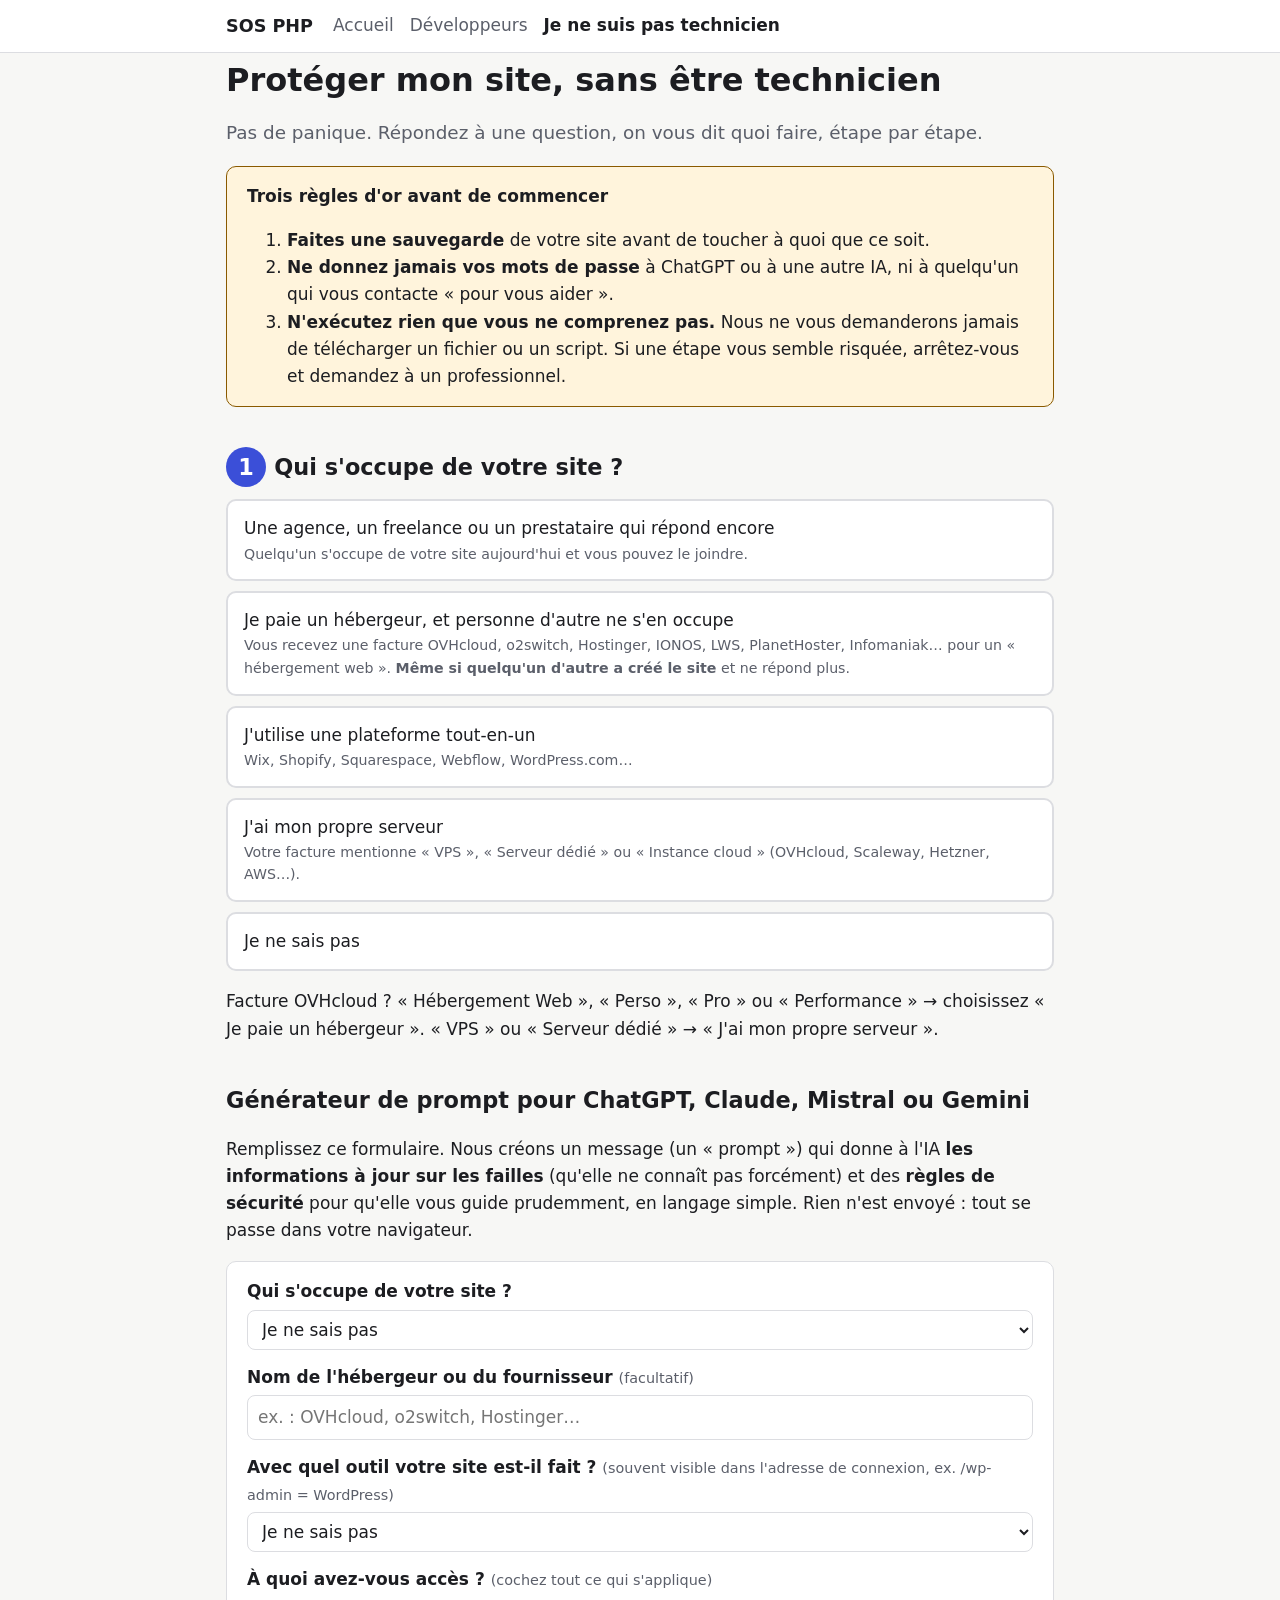
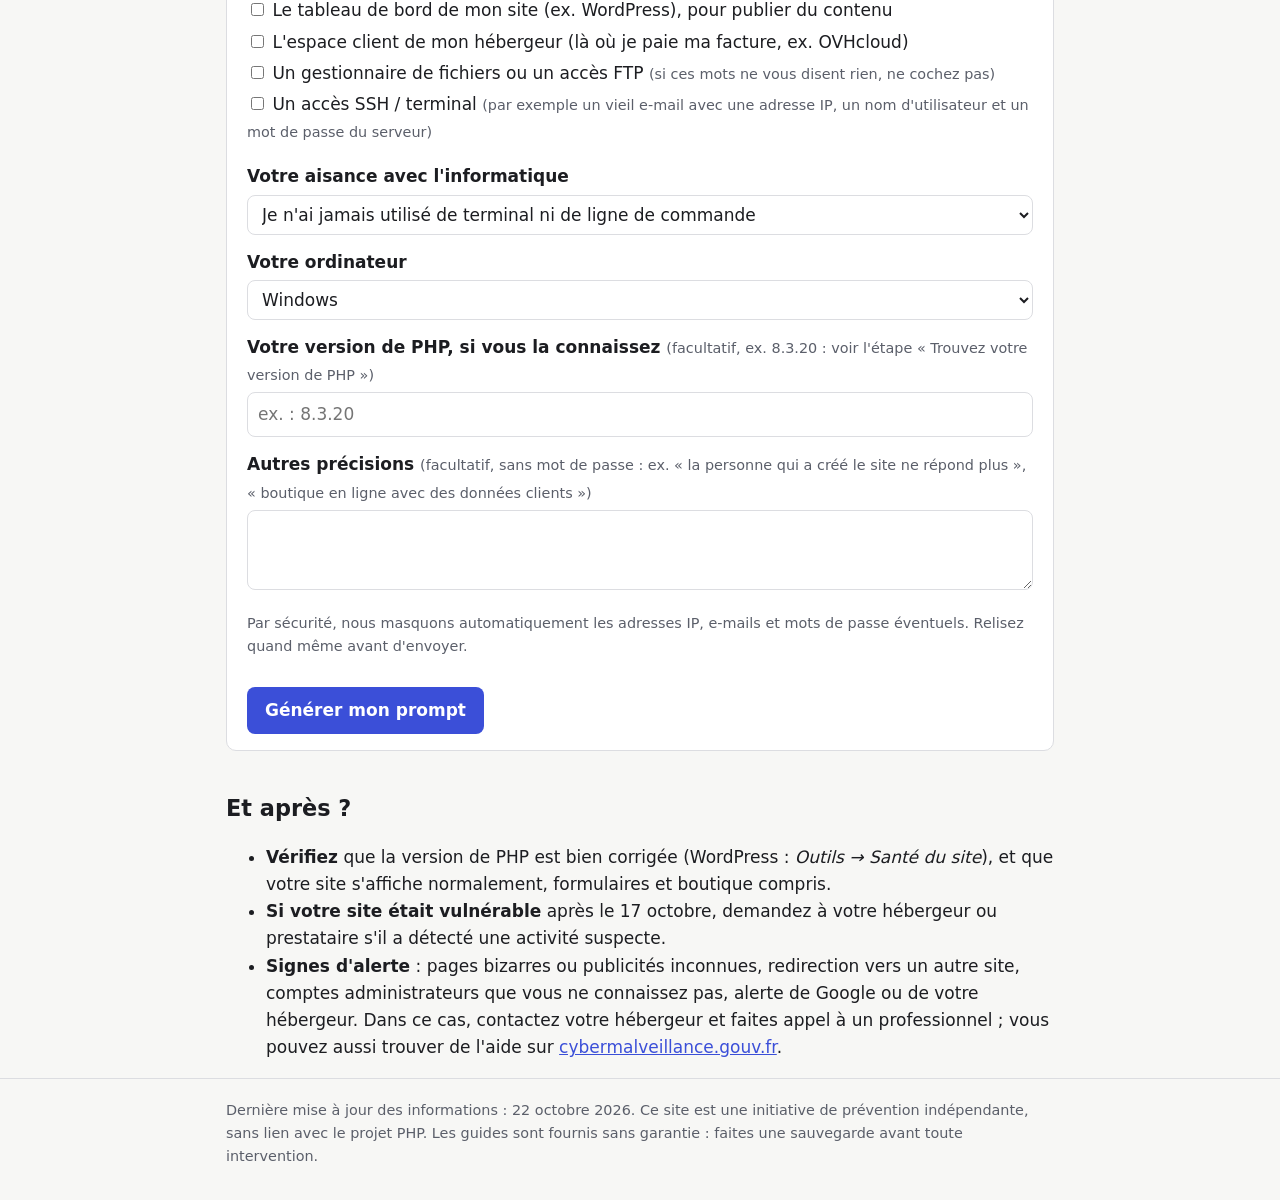
<file: non-tech.html>
<!doctype html>
<html lang="fr">
<head>
  <meta charset="utf-8">
  <meta name="viewport" content="width=device-width, initial-scale=1">
  <title>SOS PHP – Protéger mon site sans être technicien</title>
  <meta name="description" content="Parcours guidé pour protéger votre site contre les failles PHP2Shell, même sans connaissances techniques : modèles de messages et prompt prêt pour ChatGPT.">
  <link rel="stylesheet" href="assets/style.css">
</head>
<body>
<header class="site">
  <div class="wrap">
    <a class="logo" href="index.html">SOS PHP</a>
    <nav>
      <a href="index.html">Accueil</a>
      <a href="developpeurs.html">Développeurs</a>
      <a href="non-tech.html" aria-current="page">Je ne suis pas technicien</a>
    </nav>
  </div>
</header>

<main class="wrap">
  <h1>Protéger mon site, sans être technicien</h1>
  <p class="lead">Pas de panique. Répondez à une question, on vous dit quoi faire, étape par étape.</p>

  <div class="box warn">
    <strong>Trois règles d'or avant de commencer</strong>
    <ol>
      <li><strong>Faites une sauvegarde</strong> de votre site avant de toucher à quoi que ce soit.</li>
      <li><strong>Ne donnez jamais vos mots de passe</strong> à ChatGPT ou à une autre IA, ni à quelqu'un qui vous contacte « pour vous aider ».</li>
      <li><strong>N'exécutez rien que vous ne comprenez pas.</strong> Nous ne vous demanderons jamais de télécharger un fichier ou un script. Si une étape vous semble risquée, arrêtez-vous et demandez à un professionnel.</li>
    </ol>
  </div>

  <h2><span class="step-num">1</span>Qui s'occupe de votre site ?</h2>
  <div class="choices" id="branch-choices">
    <button type="button" class="choice" data-branch="agence" aria-pressed="false">
      Une agence, un freelance ou un prestataire qui répond encore
      <small>Quelqu'un s'occupe de votre site aujourd'hui et vous pouvez le joindre.</small>
    </button>
    <button type="button" class="choice" data-branch="mutualise" aria-pressed="false">
      Je paie un hébergeur, et personne d'autre ne s'en occupe
      <small>Vous recevez une facture OVHcloud, o2switch, Hostinger, IONOS, LWS, PlanetHoster, Infomaniak… pour un « hébergement web ».
        <strong>Même si quelqu'un d'autre a créé le site</strong> et ne répond plus.</small>
    </button>
    <button type="button" class="choice" data-branch="plateforme" aria-pressed="false">
      J'utilise une plateforme tout-en-un
      <small>Wix, Shopify, Squarespace, Webflow, WordPress.com…</small>
    </button>
    <button type="button" class="choice" data-branch="serveur" aria-pressed="false">
      J'ai mon propre serveur
      <small>Votre facture mentionne « VPS », « Serveur dédié » ou « Instance cloud » (OVHcloud, Scaleway, Hetzner, AWS…).</small>
    </button>
    <button type="button" class="choice" data-branch="inconnu" aria-pressed="false">
      Je ne sais pas
    </button>
  </div>
  <p class="hint">Facture OVHcloud ? « Hébergement Web », « Perso », « Pro » ou « Performance » → choisissez « Je paie un hébergeur ».
    « VPS » ou « Serveur dédié » → « J'ai mon propre serveur ».</p>

  <!-- Agence -->
  <section class="branch" data-for="agence" hidden>
    <h2><span class="step-num">2</span>Envoyez ce message à votre prestataire</h2>
    <p>C'est à lui d'intervenir. Copiez ce message, complétez les crochets et envoyez-le par e-mail. Demandez une <strong>réponse écrite</strong>.</p>
    <div class="code-block"><pre id="mail-agence">Bonjour,

Deux failles de sécurité critiques ont été corrigées dans PHP le 21 octobre 2026 (« PHP2Shell », CVE-2026-109618 et CVE-2026-109619, gravité 9,2/10). Elles permettent de prendre le contrôle d'un serveur à distance.

Pouvez-vous me confirmer par écrit, pour mon site [adresse du site] :
1. la version de PHP utilisée actuellement ;
2. qu'elle a été mise à jour vers une version corrigée (8.2.35, 8.3.36, 8.4.27, 8.5.12 ou plus récente, ou un paquet de distribution incluant le correctif) ;
3. si ce n'est pas encore fait, à quelle date l'intervention est prévue ;
4. qu'une sauvegarde complète a été faite avant l'intervention.

Merci d'avance,
[Votre nom]</pre></div>
    <p>Pas de réponse sous 48 h, même après une relance par téléphone ? Ne restez pas bloqué : choisissez « Je paie un hébergeur » ci-dessus (ou « J'ai mon propre serveur » si votre facture mentionne un VPS) et agissez directement.</p>
  </section>

  <!-- Mutualisé -->
  <section class="branch" data-for="mutualise" hidden>
    <h2><span class="step-num">2</span>Faites une sauvegarde</h2>
    <p>Bonne nouvelle : la plupart des hébergeurs font déjà une sauvegarde automatique chaque jour. Pour en faire une vous-même, juste avant d'agir :</p>
    <ul>
      <li><strong>Avec WordPress :</strong> dans le tableau de bord, <em>Extensions → Ajouter une extension</em>, cherchez « UpdraftPlus », cliquez sur <em>Installer</em> puis <em>Activer</em>.
        Allez ensuite dans <em>Réglages → UpdraftPlus Backups</em> et cliquez sur <em>Sauvegarder maintenant</em>.</li>
      <li><strong>Sinon :</strong> dans votre espace client, cherchez « Sauvegarde » ou « Backup ».</li>
      <li><strong>Vous n'y arrivez pas ?</strong> Ce n'est pas grave : demandez-le à votre hébergeur avec le message plus bas, il le fera pour vous.</li>
    </ul>

    <h2><span class="step-num">3</span>Trouvez votre version de PHP</h2>
    <p>PHP est le « moteur » qui fait fonctionner votre site. Il faut connaître son numéro <strong>complet</strong>, avec trois nombres (ex. 8.3.36).</p>
    <p><strong>Option A, si votre site est fait avec WordPress (le plus simple) :</strong> dans le tableau de bord, allez dans
      <em>Outils → Santé du site</em>, onglet <em>Informations</em>, puis ouvrez la rubrique <em>Serveur</em>.
      La ligne « Version de PHP » indique le numéro complet. Pas de menu <em>Outils</em> ? Votre compte n'est pas administrateur : passez à l'option B.</p>
    <p><strong>Option B :</strong> dans votre espace client, cherchez « Version PHP », « Sélecteur PHP » ou « Configuration PHP ».
      S'il n'affiche que deux nombres (ex. « 8.3 »), ce n'est pas suffisant : passez à l'option C.</p>
    <p><strong>Option C :</strong> demandez-la à votre hébergeur avec le message plus bas. Il vous répondra avec le numéro exact.</p>
    <p class="hint">Vous n'avez rien à télécharger ni à installer sur votre site pour cela. Si quelqu'un vous propose un « fichier de test » ou un « outil de détection », refusez.</p>

    <h2><span class="step-num">4</span>Lisez le résultat</h2>
    <p>Regardez les <strong>deux premiers nombres</strong> (la « série », ex. 8.3), puis le troisième :</p>
    <div class="box ok"><strong>Vous êtes protégé si vous avez au moins :</strong> 8.2.<strong>35</strong> · 8.3.<strong>36</strong> · 8.4.<strong>27</strong> · 8.5.<strong>12</strong>.
      Exemple : 8.3.36 ou 8.3.40 = protégé. Rien d'autre à faire.</div>
    <div class="box warn"><strong>Même série, troisième nombre plus petit</strong> (ex. 8.3.20) : votre hébergeur doit installer le correctif. La plupart le font d'eux-mêmes en quelques jours.
      Envoyez-lui le message ci-dessous pour en avoir le cœur net. Le numéro contient des lettres en plus (ex. « 8.3.6-0ubuntu ») ? Le correctif est peut-être déjà là : l'hébergeur vous le confirmera.</div>
    <div class="box danger"><strong>Série 8.1, 8.0, 7.x ou plus ancienne :</strong> votre site utilise une version abandonnée. Il faut passer à une version récente (8.3 ou 8.4),
      mais <strong>changer de version peut casser le site</strong> si ses extensions sont trop anciennes. Ne le faites qu'après la sauvegarde, en vous faisant guider pas à pas
      (prompt plus bas) ou en le demandant à votre hébergeur.</div>

    <h3>Message à envoyer à votre hébergeur</h3>
    <p>Envoyez-le depuis la rubrique « Support », « Assistance » ou « Créer un ticket » de votre espace client.</p>
    <div class="code-block"><pre id="mail-hebergeur">Bonjour,

Suite aux failles PHP « PHP2Shell » (CVE-2026-109618 et CVE-2026-109619) corrigées le 21 octobre 2026, pouvez-vous me confirmer :
1. la version exacte de PHP (avec les trois nombres) utilisée par mon site [adresse du site], hébergé sur l'offre [nom de l'offre, visible sur votre facture] ;
2. qu'elle intègre le correctif, ou sinon à quelle date elle sera mise à jour ;
3. qu'une sauvegarde récente de mon site existe ;
4. si une activité suspecte a été détectée sur mon hébergement depuis le 17 octobre.

Merci,
[Votre nom]</pre></div>
    <p>Besoin d'être guidé pas à pas ? Passez au <a href="#generateur">générateur de prompt</a>.</p>
  </section>

  <!-- Plateforme -->
  <section class="branch" data-for="plateforme" hidden>
    <div class="box ok">
      <h3>Bonne nouvelle : vous n'avez rien à faire.</h3>
      <p>Sur Wix, Shopify, Squarespace, Webflow ou WordPress.com, c'est la plateforme qui gère les serveurs et leurs mises à jour. Vous n'avez pas accès à PHP et n'avez rien à installer.</p>
    </div>
    <p>Restez quand même prudent :</p>
    <ul>
      <li>Si vous avez <strong>un autre site</strong> (un blog, un ancien site) hébergé ailleurs, refaites ce parcours pour lui.</li>
      <li>Méfiez-vous des e-mails qui vous demandent de « mettre à jour PHP » en cliquant sur un lien : c'est probablement une arnaque.</li>
    </ul>
  </section>

  <!-- Serveur -->
  <section class="branch" data-for="serveur" hidden>
    <div class="box warn">
      Sur votre propre serveur, <strong>personne ne fait les mises à jour à votre place</strong> : OVHcloud et les autres fournisseurs ne mettent pas à jour un VPS pour vous.
      Si la personne qui l'a installé <strong>répond encore</strong>, envoyez-lui le message de la rubrique « agence » (choisissez-la ci-dessus).
      Sinon, voici comment faire.
    </div>

    <h2><span class="step-num">2</span>Regardez d'abord la version de PHP, sans terminal</h2>
    <p>Si votre site est fait avec WordPress : <em>Outils → Santé du site</em>, onglet <em>Informations</em>, rubrique <em>Serveur</em>, ligne « Version de PHP ».</p>
    <div class="box danger">
      <strong>La version commence par 7., 8.0 ou 8.1 ?</strong> Votre serveur est trop ancien pour une simple mise à jour : n'allez pas plus loin seul.
      Faites la sauvegarde (étape 3), puis envoyez le message ci-dessous à un prestataire.
    </div>
    <div class="code-block"><pre id="mail-prestataire-vps">Bonjour,

Je cherche un prestataire pour une intervention urgente sur un serveur VPS [nom du fournisseur, ex. OVHcloud] qui héberge mon site [WordPress / autre] : [adresse du site].
La personne qui l'a installé n'est plus joignable.

Suite aux failles PHP « PHP2Shell » (CVE-2026-109618 et CVE-2026-109619, 21 octobre 2026), mon site utilise PHP [version lue dans Santé du site], qui ne recevra pas de correctif.
Une sauvegarde (snapshot) a été faite le [date].

Pouvez-vous me proposer, avec un devis et un délai :
1. une protection provisoire immédiate ;
2. la remise à niveau du serveur ou une migration vers un serveur à jour, avec une version de PHP corrigée ;
3. une vérification que le serveur n'a pas été piraté depuis le 17 octobre.

Je vous transmettrai les accès par téléphone, pas par e-mail.

Merci,
[Votre nom] – [téléphone]</pre></div>
    <p>Pour trouver un prestataire : l'annuaire de <a href="https://www.cybermalveillance.gouv.fr/">cybermalveillance.gouv.fr</a>, une agence web locale, ou un indépendant « administrateur Linux / WordPress ».
      Dans une association ou une entreprise, ce choix et son coût doivent souvent être validés (bureau, gérance).</p>

    <h2><span class="step-num">3</span>Faites une sauvegarde</h2>
    <p>Dans l'espace client de votre fournisseur, ouvrez votre VPS et cherchez « Snapshot » (une « photo » complète du serveur), « Instantané » ou « Backup ».</p>
    <ul>
      <li>L'option est parfois <strong>payante</strong> (quelques euros par mois, bouton « Commander ») : c'est une dépense utile, mais elle doit peut-être être validée.</li>
      <li>Pas de mot de passe pour l'espace client ? Utilisez « Mot de passe oublié » avec l'adresse e-mail qui reçoit les factures.</li>
      <li>Vérifiez que le snapshot affiche la <strong>date et l'heure d'aujourd'hui</strong>. En cas de problème, le bouton « Restaurer » remet le serveur dans cet état
        (les commandes ou réservations reçues entre-temps seraient perdues).</li>
    </ul>

    <h2><span class="step-num">4</span>Faites-vous guider par une IA, commande par commande</h2>
    <p>Nous ne fournissons <strong>aucun script</strong> : vous ne devriez jamais exécuter sur votre serveur un programme que vous ne comprenez pas, y compris le nôtre.</p>
    <p>À la place, le <a href="#generateur">générateur de prompt</a> ci-dessous prépare un message qui demande à l'IA de vous faire taper
      <strong>de courtes commandes standard, une à la fois</strong>, qui ne font que lire des informations (par exemple <code>php -v</code>, qui affiche la version de PHP).
      Avant chaque commande, l'IA doit vous expliquer ce qu'elle fait. Vous lui collez le résultat, et elle vous dit quoi faire ensuite.</p>
    <h3>Votre première connexion au serveur (SSH)</h3>
    <p>L'« accès SSH » est souvent dans un vieil e-mail qui contient une adresse IP (des chiffres comme 51.75.12.34), un nom d'utilisateur (ex. <code>debian</code>) et un mot de passe.</p>
    <ul>
      <li>Dans le terminal, vous tapez la <strong>vraie</strong> adresse et le <strong>vrai</strong> mot de passe. C'est seulement dans ce que vous <strong>collez à l'IA</strong> qu'il faut masquer l'adresse (remplacez-la par MON-IP).</li>
      <li>Une question en anglais apparaît la première fois (<em>Are you sure you want to continue connecting</em>) : tapez <code>yes</code>.</li>
      <li>Quand vous tapez le mot de passe, <strong>rien ne s'affiche</strong>, pas même des étoiles : c'est normal.</li>
      <li>Ne tapez le mot de passe que si la ligne <code>password:</code> est affichée. Jamais à un autre moment, et jamais dans le chat de l'IA.</li>
      <li>Pour quitter le serveur : tapez <code>exit</code>.</li>
    </ul>
    <div class="box warn">
      Si l'IA vous propose une commande longue, qui télécharge quelque chose (<code>curl</code>, <code>wget</code>), qui commence par <code>rm</code>,
      ou qui contient <code>sources.list</code>, <code>sed -i</code>, <code>full-upgrade</code>, <code>dist-upgrade</code> ou <code>| bash</code>,
      <strong>ne la tapez pas</strong> et demandez-lui de vous expliquer pourquoi.
    </div>
    <p>À l'aise avec un terminal ? La <a href="developpeurs.html#diagnostic">page développeurs</a> liste les commandes de diagnostic une par une, avec un tableau pour lire le résultat.</p>
  </section>

  <!-- Inconnu -->
  <section class="branch" data-for="inconnu" hidden>
    <h2><span class="step-num">2</span>Trouvons qui s'occupe de votre site</h2>
    <ul>
      <li>Cherchez dans vos <strong>factures</strong> ou relevés bancaires un paiement mensuel ou annuel à OVHcloud, o2switch, Hostinger, IONOS, Wix, Shopify… ou à une agence web.</li>
      <li>Cherchez dans vos e-mails « hébergement », « nom de domaine » ou « renouvellement ».</li>
      <li>Demandez à la personne qui a créé le site.</li>
    </ul>
    <p>Une fois trouvé, revenez à la question 1. En attendant, le <a href="#generateur">générateur de prompt</a> peut aussi vous aider à chercher.</p>
  </section>

  <h2 id="generateur">Générateur de prompt pour ChatGPT, Claude, Mistral ou Gemini</h2>
  <p>
    Remplissez ce formulaire. Nous créons un message (un « prompt ») qui donne à l'IA <strong>les informations à jour sur les failles</strong>
    (qu'elle ne connaît pas forcément) et des <strong>règles de sécurité</strong> pour qu'elle vous guide prudemment, en langage simple.
    Rien n'est envoyé : tout se passe dans votre navigateur.
  </p>

  <form class="gen box" id="gen-form">
    <div>
      <label for="f-gestion">Qui s'occupe de votre site ?</label>
      <select id="f-gestion">
        <option value="inconnu">Je ne sais pas</option>
        <option value="agence">Une agence / un prestataire</option>
        <option value="mutualise">Je paie un hébergeur, et personne d'autre ne s'en occupe</option>
        <option value="plateforme">Une plateforme tout-en-un (Wix, Shopify…)</option>
        <option value="serveur">Mon propre serveur (VPS, dédié, cloud)</option>
      </select>
    </div>
    <div>
      <label for="f-hebergeur">Nom de l'hébergeur ou du fournisseur <span class="hint">(facultatif)</span></label>
      <input id="f-hebergeur" type="text" placeholder="ex. : OVHcloud, o2switch, Hostinger…" autocomplete="off">
    </div>
    <div>
      <label for="f-cms">Avec quel outil votre site est-il fait ? <span class="hint">(souvent visible dans l'adresse de connexion, ex. /wp-admin = WordPress)</span></label>
      <select id="f-cms">
        <option>Je ne sais pas</option>
        <option>WordPress</option>
        <option>WooCommerce (WordPress)</option>
        <option>PrestaShop</option>
        <option>Joomla</option>
        <option>Drupal</option>
        <option>Laravel ou Symfony (site développé sur mesure)</option>
        <option>Autre</option>
      </select>
    </div>
    <fieldset style="border:0; padding:0; margin:0;">
      <label>À quoi avez-vous accès ? <span class="hint">(cochez tout ce qui s'applique)</span></label>
      <label style="font-weight:400"><input type="checkbox" name="acces" value="l'administration de mon site (ex. tableau de bord WordPress)" style="width:auto"> Le tableau de bord de mon site (ex. WordPress), pour publier du contenu</label>
      <label style="font-weight:400"><input type="checkbox" name="acces" value="l'espace client de mon hébergeur" style="width:auto"> L'espace client de mon hébergeur (là où je paie ma facture, ex. OVHcloud)</label>
      <label style="font-weight:400"><input type="checkbox" name="acces" value="un gestionnaire de fichiers ou un accès FTP" style="width:auto"> Un gestionnaire de fichiers ou un accès FTP <span class="hint">(si ces mots ne vous disent rien, ne cochez pas)</span></label>
      <label style="font-weight:400"><input type="checkbox" name="acces" value="un accès SSH (terminal)" style="width:auto"> Un accès SSH / terminal <span class="hint">(par exemple un vieil e-mail avec une adresse IP, un nom d'utilisateur et un mot de passe du serveur)</span></label>
    </fieldset>
    <div>
      <label for="f-niveau">Votre aisance avec l'informatique</label>
      <select id="f-niveau">
        <option value="debutant">Je n'ai jamais utilisé de terminal ni de ligne de commande</option>
        <option value="intermediaire">J'ai déjà tapé quelques commandes en suivant un tutoriel</option>
        <option value="avance">Je suis à l'aise, mais je ne suis pas développeur</option>
      </select>
    </div>
    <div>
      <label for="f-poste">Votre ordinateur</label>
      <select id="f-poste">
        <option>Windows</option>
        <option>Mac</option>
        <option>Linux</option>
        <option>Chromebook / tablette</option>
      </select>
    </div>
    <div>
      <label for="f-version">Votre version de PHP, si vous la connaissez <span class="hint">(facultatif, ex. 8.3.20 : voir l'étape « Trouvez votre version de PHP »)</span></label>
      <input id="f-version" type="text" placeholder="ex. : 8.3.20" autocomplete="off">
    </div>
    <div>
      <label for="f-precisions">Autres précisions <span class="hint">(facultatif, sans mot de passe : ex. « la personne qui a créé le site ne répond plus », « boutique en ligne avec des données clients »)</span></label>
      <textarea id="f-precisions" style="min-height:80px; font-family:inherit; font-size:1rem"></textarea>
      <p class="hint">Par sécurité, nous masquons automatiquement les adresses IP, e-mails et mots de passe éventuels. Relisez quand même avant d'envoyer.</p>
    </div>
    <div>
      <button type="submit" class="btn">Générer mon prompt</button>
    </div>
  </form>

  <section id="prompt-section" hidden>
    <div class="box warn" id="redaction-note" hidden></div>
    <p><strong>Ce texte s'adresse à l'IA, pas à vous :</strong> il est normal qu'il contienne des termes techniques. Vous n'avez rien à y faire vous-même ni à modifier : copiez-le tel quel.</p>
    <div class="code-block">
      <pre id="prompt-out"></pre>
    </div>
    <p><strong>Ensuite :</strong> ouvrez l'IA de votre choix, collez le prompt, et suivez ses étapes <strong>une par une</strong>.
      Collez-lui le résultat de chaque étape avant de passer à la suivante.</p>
    <p>
      <a class="btn secondary" href="https://chatgpt.com/" target="_blank" rel="noopener">ChatGPT</a>
      <a class="btn secondary" href="https://claude.ai/" target="_blank" rel="noopener">Claude</a>
      <a class="btn secondary" href="https://chat.mistral.ai/" target="_blank" rel="noopener">Le Chat (Mistral)</a>
      <a class="btn secondary" href="https://gemini.google.com/" target="_blank" rel="noopener">Gemini</a>
    </p>
    <div class="box">
      Une IA peut se tromper. Si elle vous propose une commande qui supprime quelque chose, change les droits d'accès ou télécharge un programme depuis un site inconnu,
      <strong>ne l'exécutez pas</strong> et demandez-lui pourquoi. En cas de doute, faites appel à un professionnel.
    </div>
  </section>

  <h2 id="apres">Et après ?</h2>
  <ul>
    <li><strong>Vérifiez</strong> que la version de PHP est bien corrigée (WordPress : <em>Outils → Santé du site</em>), et que votre site s'affiche normalement, formulaires et boutique compris.</li>
    <li><strong>Si votre site était vulnérable</strong> après le 17 octobre, demandez à votre hébergeur ou prestataire s'il a détecté une activité suspecte.</li>
    <li><strong>Signes d'alerte</strong> : pages bizarres ou publicités inconnues, redirection vers un autre site, comptes administrateurs que vous ne connaissez pas, alerte de Google ou de votre hébergeur.
      Dans ce cas, contactez votre hébergeur et faites appel à un professionnel ; vous pouvez aussi trouver de l'aide sur <a href="https://www.cybermalveillance.gouv.fr/">cybermalveillance.gouv.fr</a>.</li>
  </ul>
</main>

<footer class="site">
  <div class="wrap">
    Dernière mise à jour des informations : 22 octobre 2026. Ce site est une initiative de prévention indépendante, sans lien avec le projet PHP.
    Les guides sont fournis sans garantie : faites une sauvegarde avant toute intervention.
  </div>
</footer>
<script src="assets/app.js"></script>
</body>
</html>
</file>
<file: assets/style.css>
:root {
  --bg: #f7f7f5;
  --surface: #ffffff;
  --text: #1c1d21;
  --muted: #5b5f6a;
  --border: #dcdde1;
  --accent: #3b4fd8;
  --accent-text: #ffffff;
  --danger: #b42318;
  --danger-bg: #fdecea;
  --warn: #8a5a00;
  --warn-bg: #fff4dc;
  --ok: #1b6e3a;
  --ok-bg: #e5f5ea;
  --code-bg: #f0f0ee;
  --radius: 10px;
  --maxw: 860px;
  color-scheme: light;
}

@media (prefers-color-scheme: dark) {
  :root:not([data-theme="light"]) {
    --bg: #141519;
    --surface: #1d1f25;
    --text: #e8e9ec;
    --muted: #a3a7b2;
    --border: #33363f;
    --accent: #8a98ff;
    --accent-text: #10122a;
    --danger: #ff8a7a;
    --danger-bg: #3a1c19;
    --warn: #f5c56b;
    --warn-bg: #352a12;
    --ok: #7fd69c;
    --ok-bg: #16301f;
    --code-bg: #262830;
    color-scheme: dark;
  }
}

* { box-sizing: border-box; }

body {
  margin: 0;
  background: var(--bg);
  color: var(--text);
  font: 17px/1.6 system-ui, -apple-system, "Segoe UI", Roboto, sans-serif;
}

a { color: var(--accent); }

.wrap { max-width: var(--maxw); margin: 0 auto; padding: 0 16px; }

header.site {
  border-bottom: 1px solid var(--border);
  background: var(--surface);
}
header.site .wrap {
  display: flex; flex-wrap: wrap; align-items: center; gap: 8px 20px;
  padding-top: 12px; padding-bottom: 12px;
}
header.site .logo { font-weight: 700; text-decoration: none; color: var(--text); font-size: 1.1rem; }
header.site nav { display: flex; flex-wrap: wrap; gap: 4px 16px; }
header.site nav a { text-decoration: none; color: var(--muted); }
header.site nav a[aria-current="page"] { color: var(--text); font-weight: 600; }

main { padding: 24px 0 48px; }

h1 { font-size: 2rem; line-height: 1.2; margin: 8px 0 12px; }
h2 { font-size: 1.4rem; margin: 40px 0 12px; }
h3 { font-size: 1.1rem; margin: 24px 0 8px; }

.lead { font-size: 1.15rem; color: var(--muted); }

.box {
  background: var(--surface);
  border: 1px solid var(--border);
  border-radius: var(--radius);
  padding: 16px 20px;
  margin: 16px 0;
}
.box > :first-child { margin-top: 0; }
.box > :last-child { margin-bottom: 0; }
.box.danger { background: var(--danger-bg); border-color: var(--danger); }
.box.warn { background: var(--warn-bg); border-color: var(--warn); }
.box.ok { background: var(--ok-bg); border-color: var(--ok); }

.cards { display: grid; grid-template-columns: repeat(auto-fit, minmax(240px, 1fr)); gap: 16px; margin: 16px 0; }
.card {
  display: block; text-decoration: none; color: var(--text);
  background: var(--surface); border: 1px solid var(--border); border-radius: var(--radius);
  padding: 20px;
}
.card:hover { border-color: var(--accent); }
.card strong { display: block; font-size: 1.15rem; margin-bottom: 4px; color: var(--accent); }

table { width: 100%; border-collapse: collapse; margin: 12px 0; background: var(--surface); }
th, td { text-align: left; padding: 8px 10px; border: 1px solid var(--border); vertical-align: top; }
th { background: var(--code-bg); }
.table-scroll { overflow-x: auto; }

code, pre { font-family: ui-monospace, "Cascadia Code", Consolas, monospace; font-size: 0.9em; }
code { background: var(--code-bg); padding: 1px 5px; border-radius: 4px; }
pre {
  background: var(--code-bg); border: 1px solid var(--border); border-radius: 8px;
  padding: 12px 14px; overflow-x: auto; line-height: 1.45; margin: 8px 0 16px;
}
pre code { background: none; padding: 0; }

.code-block { position: relative; }
.copy-btn {
  position: absolute; top: 6px; right: 6px;
  font: inherit; font-size: 0.8rem; padding: 2px 10px;
  background: var(--surface); color: var(--text);
  border: 1px solid var(--border); border-radius: 6px; cursor: pointer;
}
.copy-btn:hover { border-color: var(--accent); }

details { background: var(--surface); border: 1px solid var(--border); border-radius: var(--radius); margin: 10px 0; }
details > summary { cursor: pointer; padding: 12px 16px; font-weight: 600; }
details > div { padding: 0 16px 12px; }

.toc { columns: 2 220px; padding-left: 20px; }

/* Parcours non-tech */
.choices { display: grid; gap: 10px; margin: 12px 0; }
.choice {
  display: block; width: 100%; text-align: left; font: inherit; color: var(--text);
  background: var(--surface); border: 2px solid var(--border); border-radius: var(--radius);
  padding: 14px 16px; cursor: pointer;
}
.choice:hover { border-color: var(--accent); }
.choice[aria-pressed="true"] { border-color: var(--accent); background: var(--code-bg); }
.choice small { display: block; color: var(--muted); }

.step-num {
  display: inline-block; min-width: 1.8em; height: 1.8em; line-height: 1.8em; text-align: center;
  border-radius: 50%; background: var(--accent); color: var(--accent-text); font-weight: 700; margin-right: 8px;
}

form.gen { display: grid; gap: 14px; }
form.gen label { font-weight: 600; display: block; margin-bottom: 4px; }
form.gen .hint { font-weight: 400; color: var(--muted); font-size: 0.9rem; }
form.gen input, form.gen select, form.gen textarea {
  width: 100%; font: inherit; color: var(--text); background: var(--surface);
  border: 1px solid var(--border); border-radius: 8px; padding: 8px 10px;
}
form.gen textarea { min-height: 140px; font-family: ui-monospace, Consolas, monospace; font-size: 0.85rem; }

.btn {
  display: inline-block; font: inherit; font-weight: 600; text-decoration: none;
  background: var(--accent); color: var(--accent-text);
  border: none; border-radius: 8px; padding: 10px 18px; cursor: pointer;
}
.btn.secondary { background: var(--surface); color: var(--text); border: 1px solid var(--border); }

#prompt-out { min-height: 300px; white-space: pre-wrap; }

[hidden] { display: none !important; }

footer.site { border-top: 1px solid var(--border); color: var(--muted); font-size: 0.9rem; padding: 20px 0 32px; }
</file>
